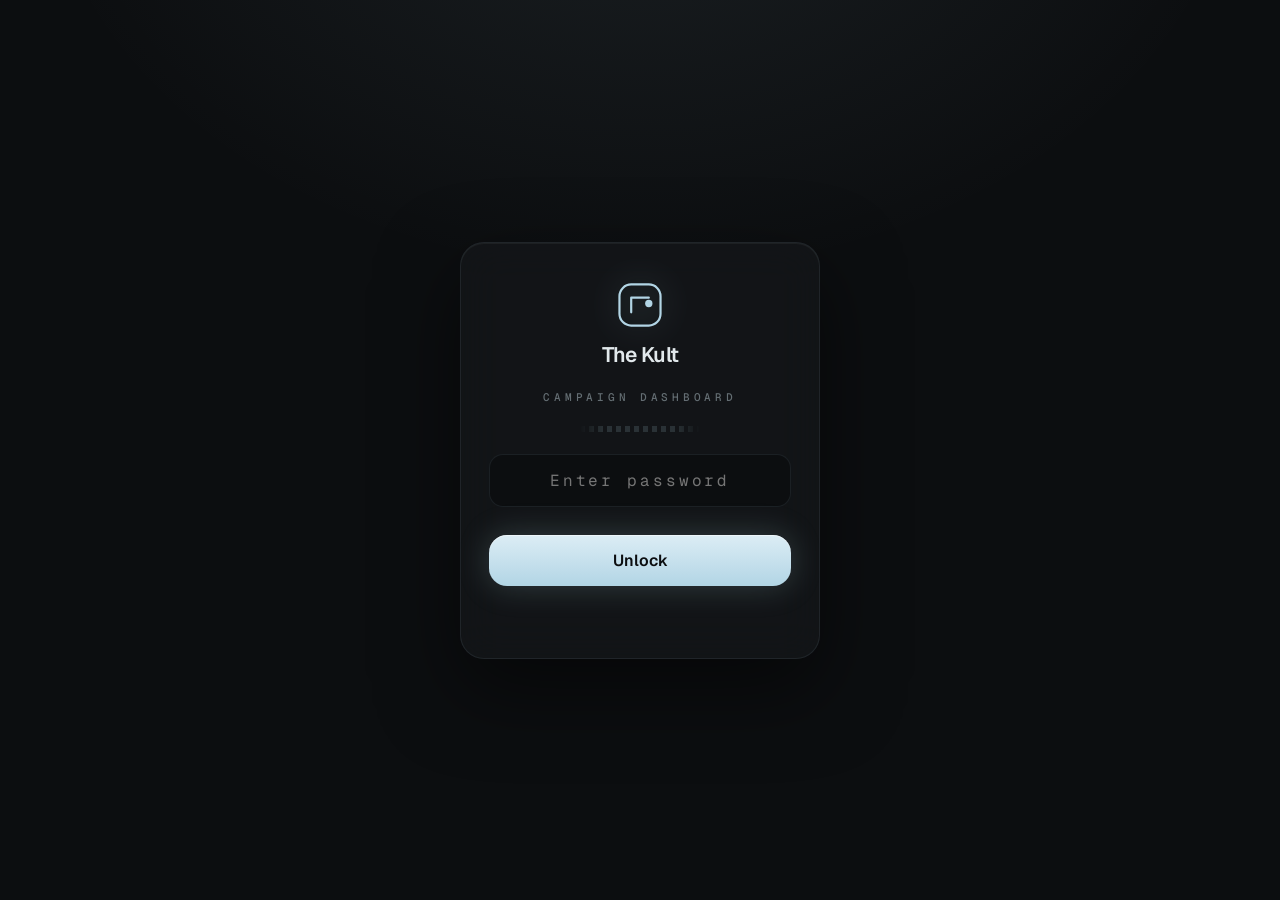
<file: The Kult website/admin.html>
<!doctype html>
<html lang="en">
  <head>
    <meta charset="UTF-8" />
    <meta
      name="viewport"
      content="width=device-width, initial-scale=1.0, viewport-fit=cover"
    />
    <meta name="robots" content="noindex, nofollow" />
    <meta name="referrer" content="no-referrer" />
    <title>Kult — Campaign Dashboard</title>
    <link rel="preconnect" href="https://fonts.googleapis.com" />
    <link rel="preconnect" href="https://fonts.gstatic.com" crossorigin />
    <link
      href="https://fonts.googleapis.com/css2?family=Geist:wght@400;500;600;700&family=Geist+Mono:wght@400;500;600&display=swap"
      rel="stylesheet"
    />
    <link rel="icon" type="image/svg+xml" href="favicon.svg" />
    <style>
      /* ─────────────────────────────────────────────────────────────
         THE KULT · OPS  — design system
         cool near-black · ice accent · mono numerals · level meters
      ───────────────────────────────────────────────────────────── */
      :root {
        --bg: #0c0e10;
        --surface: #14171a;
        --surface-2: #171b1e;
        --panel: #1c2125;
        --border: rgba(178, 213, 229, 0.09);
        --border-soft: rgba(255, 255, 255, 0.06);
        --ice: #b2d5e5;
        --ice-dim: rgba(178, 213, 229, 0.1);
        --ice-mid: rgba(178, 213, 229, 0.28);
        --frost: #dcedf5;
        --text: rgba(240, 247, 250, 0.94);
        --muted: rgba(198, 216, 224, 0.46);
        --faint: rgba(198, 216, 224, 0.28);
        --danger: #e57373;
        --green: #81c784;
        --amber: #ffb74d;
        --purple: #ce93d8;
        --r: 18px;
        --r-sm: 12px;
        --rail-w: 232px;
        --dock-h: 68px;
        --glow: 0 0 32px rgba(178, 213, 229, 0.22);
        --ease-spring: cubic-bezier(0.22, 1, 0.36, 1);
      }
      *,
      *::before,
      *::after {
        box-sizing: border-box;
        margin: 0;
        padding: 0;
      }
      html {
        color-scheme: dark;
      }
      html,
      body {
        background: var(--bg);
        color: var(--text);
        font-family: "Geist", sans-serif;
        min-height: 100vh;
        -webkit-font-smoothing: antialiased;
      }
      button {
        font-family: inherit;
        color: inherit;
      }
      ::selection {
        background: rgba(178, 213, 229, 0.25);
      }
      :focus-visible {
        outline: 2px solid var(--ice-mid);
        outline-offset: 2px;
        border-radius: 6px;
      }

      /* Ambient aurora — one fixed wash behind everything */
      .aurora {
        position: fixed;
        inset: 0;
        z-index: 0;
        pointer-events: none;
        overflow: hidden;
      }
      .aurora::before,
      .aurora::after {
        content: "";
        position: absolute;
        border-radius: 50%;
        filter: blur(90px);
        opacity: 0.5;
      }
      .aurora::before {
        width: 60vmax;
        height: 42vmax;
        top: -24vmax;
        left: -14vmax;
        background: radial-gradient(
          closest-side,
          rgba(178, 213, 229, 0.14),
          transparent 70%
        );
        animation: drift-a 26s ease-in-out infinite alternate;
      }
      .aurora::after {
        width: 48vmax;
        height: 40vmax;
        bottom: -26vmax;
        right: -16vmax;
        background: radial-gradient(
          closest-side,
          rgba(206, 147, 216, 0.07),
          transparent 70%
        );
        animation: drift-b 32s ease-in-out infinite alternate;
      }
      @keyframes drift-a {
        to {
          transform: translate(9vmax, 6vmax);
        }
      }
      @keyframes drift-b {
        to {
          transform: translate(-8vmax, -5vmax);
        }
      }

      /* ── Lock ─────────────────────────────────────────────────── */
      #lock {
        position: fixed;
        inset: 0;
        z-index: 100;
        display: flex;
        flex-direction: column;
        align-items: center;
        justify-content: center;
        padding: 32px;
        background:
          radial-gradient(
            80vmax 60vmax at 50% -20%,
            rgba(178, 213, 229, 0.09),
            transparent 60%
          ),
          var(--bg);
      }
      .lock-card {
        width: 100%;
        max-width: 360px;
        background: rgba(20, 23, 26, 0.75);
        border: 1px solid var(--border);
        border-radius: 24px;
        padding: 40px 28px 32px;
        backdrop-filter: blur(20px);
        display: flex;
        flex-direction: column;
        align-items: center;
        gap: 22px;
        box-shadow:
          0 30px 80px rgba(0, 0, 0, 0.5),
          inset 0 1px 0 rgba(255, 255, 255, 0.05);
        animation: lock-in 0.7s var(--ease-spring) both;
      }
      @keyframes lock-in {
        from {
          opacity: 0;
          transform: translateY(16px) scale(0.98);
        }
      }
      #lock .logo {
        display: flex;
        flex-direction: column;
        align-items: center;
        gap: 14px;
        font-size: 21px;
        font-weight: 600;
        letter-spacing: -0.03em;
      }
      #lock .logo svg {
        filter: drop-shadow(0 0 18px rgba(178, 213, 229, 0.4));
      }
      #lock h2 {
        font-size: 11px;
        color: var(--muted);
        font-weight: 500;
        letter-spacing: 0.34em;
        text-transform: uppercase;
        font-family: "Geist Mono", monospace;
      }
      #lock .lock-meter {
        width: 120px;
        height: 6px;
        border-radius: 2px;
        background: repeating-linear-gradient(
          90deg,
          var(--ice-mid) 0 5px,
          transparent 5px 9px
        );
        opacity: 0.55;
        mask-image: linear-gradient(
          90deg,
          transparent,
          #000 20% 80%,
          transparent
        );
        -webkit-mask-image: linear-gradient(
          90deg,
          transparent,
          #000 20% 80%,
          transparent
        );
      }
      #lock input {
        width: 100%;
        background: var(--bg);
        border: 1px solid var(--border);
        border-radius: 14px;
        padding: 15px 18px;
        color: var(--text);
        font-size: 16px;
        font-family: "Geist Mono", monospace;
        outline: none;
        text-align: center;
        letter-spacing: 0.18em;
        transition:
          border-color 0.2s,
          box-shadow 0.2s;
      }
      #lock input:focus {
        border-color: var(--ice-mid);
        box-shadow: 0 0 0 4px rgba(178, 213, 229, 0.08);
      }
      #lock .err {
        font-size: 12.5px;
        color: var(--danger);
        font-family: "Geist Mono", monospace;
        min-height: 18px;
        text-align: center;
      }
      .lock-btn {
        margin-top: 0;
      }

      /* ── App frame ────────────────────────────────────────────── */
      #app {
        display: none;
        min-height: 100vh;
        position: relative;
        z-index: 1;
      }
      #app.visible {
        display: block;
      }

      /* Topbar — mobile only */
      .topbar {
        position: sticky;
        top: 0;
        z-index: 50;
        background: rgba(12, 14, 16, 0.82);
        backdrop-filter: blur(18px);
        -webkit-backdrop-filter: blur(18px);
        border-bottom: 1px solid var(--border-soft);
        padding: 0 20px;
        padding-top: env(safe-area-inset-top);
        height: calc(56px + env(safe-area-inset-top));
        display: flex;
        align-items: center;
        justify-content: space-between;
      }
      .topbar-logo {
        display: flex;
        align-items: center;
        gap: 9px;
        font-size: 17px;
        font-weight: 600;
        letter-spacing: -0.03em;
      }
      .topbar-tag {
        font-family: "Geist Mono", monospace;
        font-size: 9.5px;
        letter-spacing: 0.26em;
        color: var(--ice);
        text-transform: uppercase;
        background: var(--ice-dim);
        border: 1px solid var(--ice-mid);
        padding: 4px 9px;
        border-radius: 20px;
      }

      /* ── Nav: bottom dock (mobile) / left rail (desktop) ──────── */
      .tabs {
        position: fixed;
        z-index: 60;
        left: 50%;
        transform: translateX(-50%);
        bottom: calc(12px + env(safe-area-inset-bottom));
        width: min(440px, calc(100% - 24px));
        height: var(--dock-h);
        display: flex;
        gap: 4px;
        padding: 6px;
        border-radius: 22px;
        background: rgba(20, 23, 26, 0.82);
        border: 1px solid var(--border);
        backdrop-filter: blur(20px);
        -webkit-backdrop-filter: blur(20px);
        box-shadow: 0 16px 48px rgba(0, 0, 0, 0.55);
      }
      .tab-btn {
        flex: 1;
        display: flex;
        flex-direction: column;
        align-items: center;
        justify-content: center;
        gap: 4px;
        border: none;
        background: transparent;
        border-radius: 16px;
        color: var(--muted);
        font-size: 10.5px;
        font-weight: 600;
        letter-spacing: 0.02em;
        cursor: pointer;
        transition:
          color 0.2s,
          background 0.2s;
        -webkit-tap-highlight-color: transparent;
      }
      .tab-btn svg {
        width: 19px;
        height: 19px;
        transition: transform 0.25s var(--ease-spring);
      }
      .tab-btn.active {
        background: var(--ice-dim);
        color: var(--frost);
        box-shadow: inset 0 0 0 1px var(--ice-mid);
      }
      .tab-btn.active svg {
        transform: translateY(-1px);
        filter: drop-shadow(0 0 8px rgba(178, 213, 229, 0.55));
      }
      .tab-btn:not(.active):hover {
        color: var(--text);
        background: rgba(255, 255, 255, 0.04);
      }

      /* Rail branding — hidden on mobile */
      .rail-head,
      .rail-foot {
        display: none;
      }

      /* ── Main column ──────────────────────────────────────────── */
      main {
        padding: 18px 16px
          calc(var(--dock-h) + 40px + env(safe-area-inset-bottom));
        max-width: 640px;
        margin: 0 auto;
        width: 100%;
      }
      .tab-panel {
        display: none;
      }
      .tab-panel.active {
        display: block;
        animation: panel-in 0.35s var(--ease-spring) both;
      }
      @keyframes panel-in {
        from {
          opacity: 0;
          transform: translateY(8px);
        }
      }

      /* Section label */
      .section-label {
        font-family: "Geist Mono", monospace;
        font-size: 10px;
        letter-spacing: 0.32em;
        color: var(--ice);
        text-transform: uppercase;
        margin: 26px 2px 12px;
        display: flex;
        align-items: center;
        gap: 12px;
        opacity: 0.9;
      }
      .section-label::after {
        content: "";
        flex: 1;
        height: 1px;
        background: linear-gradient(90deg, var(--border), transparent);
      }

      /* ── Summary strip ────────────────────────────────────────── */
      .topbar-right {
        display: flex;
        align-items: center;
        gap: 10px;
      }
      .logout-btn {
        display: inline-flex;
        align-items: center;
        justify-content: center;
        width: 30px;
        height: 30px;
        padding: 0;
        border-radius: 9px;
        background: transparent;
        border: 1px solid var(--border);
        color: var(--muted);
        cursor: pointer;
        flex-shrink: 0;
        transition:
          color 0.18s,
          border-color 0.18s;
      }
      .logout-btn:hover {
        color: var(--ice);
        border-color: var(--ice-mid);
      }
      #staleBanner {
        background: rgba(255, 183, 77, 0.1);
        border: 1px solid rgba(255, 183, 77, 0.3);
        color: var(--amber);
        border-radius: var(--r);
        padding: 9px 12px;
        margin-bottom: 12px;
        font-family: "Geist Mono", monospace;
        font-size: 10.5px;
        letter-spacing: 0.06em;
        text-align: center;
      }
      .summary {
        display: grid;
        grid-template-columns: repeat(3, 1fr);
        gap: 10px;
        margin-bottom: 6px;
      }
      .summary-card {
        position: relative;
        background: linear-gradient(160deg, var(--surface-2), var(--surface));
        border: 1px solid var(--border);
        border-radius: var(--r);
        padding: 16px 10px 14px;
        text-align: center;
        overflow: hidden;
      }
      .summary-card::before {
        content: "";
        position: absolute;
        inset: 0 0 auto 0;
        height: 1px;
        background: linear-gradient(
          90deg,
          transparent,
          rgba(178, 213, 229, 0.35),
          transparent
        );
      }
      .summary-card .val {
        font-size: 21px;
        font-weight: 600;
        letter-spacing: -0.02em;
        color: var(--frost);
        line-height: 1;
        font-family: "Geist Mono", monospace;
        font-variant-numeric: tabular-nums;
        text-shadow: 0 0 24px rgba(178, 213, 229, 0.35);
      }
      .summary-card .lbl {
        font-size: 9px;
        color: var(--muted);
        margin-top: 7px;
        font-family: "Geist Mono", monospace;
        letter-spacing: 0.14em;
        text-transform: uppercase;
      }
      .summary-card .sub {
        font-size: 9px;
        color: var(--amber);
        margin-top: 3px;
        font-family: "Geist Mono", monospace;
        letter-spacing: 0.08em;
      }

      /* ── Month selector ───────────────────────────────────────── */
      .month-selector {
        display: flex;
        align-items: center;
        gap: 10px;
        margin-bottom: 16px;
        position: relative;
      }
      .month-selector::after {
        content: "";
        position: absolute;
        right: 16px;
        width: 8px;
        height: 8px;
        border-right: 1.6px solid var(--muted);
        border-bottom: 1.6px solid var(--muted);
        transform: rotate(45deg) translateY(-2px);
        pointer-events: none;
      }
      .month-selector select {
        flex: 1;
        background: var(--surface);
        border: 1px solid var(--border);
        border-radius: var(--r-sm);
        padding: 13px 16px;
        color: var(--text);
        font-size: 15px;
        font-weight: 500;
        font-family: "Geist", sans-serif;
        outline: none;
        -webkit-appearance: none;
        appearance: none;
        cursor: pointer;
        transition: border-color 0.2s;
      }
      .month-selector select:focus {
        border-color: var(--ice-mid);
      }

      /* ── Monthly summary ledger ───────────────────────────────── */
      .monthly-summary {
        background: linear-gradient(170deg, var(--surface-2), var(--surface));
        border: 1px solid var(--border);
        border-radius: var(--r);
        padding: 8px 18px;
        margin-bottom: 16px;
      }
      .monthly-row {
        display: flex;
        justify-content: space-between;
        align-items: center;
        padding: 11px 0;
        border-bottom: 1px dashed var(--border-soft);
        font-size: 14px;
      }
      .monthly-row:last-child {
        border-bottom: none;
      }
      .monthly-row.total {
        font-weight: 700;
        font-size: 15px;
        border-top: 1px solid var(--border);
        margin-top: 2px;
      }
      .monthly-row .label {
        color: var(--muted);
      }
      .monthly-row.total .label {
        color: var(--text);
      }
      .monthly-row .amount {
        font-family: "Geist Mono", monospace;
        font-weight: 600;
        font-variant-numeric: tabular-nums;
      }
      .monthly-row .amount.green {
        color: var(--green);
      }
      .monthly-row .amount.red {
        color: var(--danger);
      }
      .monthly-row .amount.amber {
        color: var(--amber);
      }
      .monthly-row .amount.purple {
        color: var(--purple);
      }
      .monthly-row.total .amount.green {
        text-shadow: 0 0 18px rgba(129, 199, 132, 0.45);
      }

      /* Partner split */
      .partner-split {
        background: var(--surface);
        border: 1px solid var(--border-soft);
        border-radius: var(--r-sm);
        padding: 12px 16px;
        margin-top: 10px;
      }
      .partner-row {
        display: flex;
        justify-content: space-between;
        align-items: center;
        padding: 7px 0;
        font-size: 13.5px;
      }
      .partner-row + .partner-row {
        border-top: 1px dashed var(--border-soft);
      }
      .partner-row .name {
        font-weight: 500;
      }
      .partner-row .cut {
        font-family: "Geist Mono", monospace;
        color: var(--purple);
        font-variant-numeric: tabular-nums;
      }

      /* Mini cards (monthly lists) */
      .mini-card {
        background: var(--surface);
        border: 1px solid var(--border-soft);
        border-radius: var(--r-sm);
        padding: 13px 15px;
        margin-bottom: 8px;
        display: flex;
        justify-content: space-between;
        align-items: center;
        gap: 12px;
      }
      .mini-body {
        min-width: 0;
      }
      .mini-title {
        font-size: 14px;
        font-weight: 600;
        letter-spacing: -0.01em;
      }
      .mini-sub {
        font-size: 11px;
        color: var(--muted);
        font-family: "Geist Mono", monospace;
        margin-top: 3px;
      }
      .mini-right {
        text-align: right;
        flex-shrink: 0;
      }
      .mini-strong {
        font-size: 13.5px;
        font-weight: 600;
        font-family: "Geist Mono", monospace;
        font-variant-numeric: tabular-nums;
      }
      .mini-strong.purple {
        color: var(--purple);
      }
      .mini-strong.amber {
        color: var(--amber);
      }
      .mini-dim {
        font-size: 11px;
        color: var(--muted);
        margin-top: 3px;
        font-family: "Geist Mono", monospace;
      }

      /* ── Primary / secondary add buttons ──────────────────────── */
      .add-btn {
        width: 100%;
        padding: 15px;
        background: linear-gradient(180deg, var(--frost), var(--ice));
        color: #0c0e10;
        border: none;
        border-radius: var(--r);
        font-size: 15px;
        font-weight: 600;
        cursor: pointer;
        display: flex;
        align-items: center;
        justify-content: center;
        gap: 8px;
        box-shadow:
          var(--glow),
          inset 0 1px 0 rgba(255, 255, 255, 0.5);
        transition:
          box-shadow 0.25s,
          transform 0.15s;
        margin-bottom: 8px;
        -webkit-tap-highlight-color: transparent;
      }
      .add-btn:hover {
        box-shadow:
          0 0 44px rgba(178, 213, 229, 0.32),
          inset 0 1px 0 rgba(255, 255, 255, 0.5);
      }
      .add-btn:active {
        transform: scale(0.98);
      }
      .ghost-add-btn {
        width: 100%;
        padding: 13px;
        background: transparent;
        color: var(--ice);
        border: 1px dashed var(--ice-mid);
        border-radius: var(--r);
        font-size: 14px;
        font-weight: 600;
        cursor: pointer;
        display: flex;
        align-items: center;
        justify-content: center;
        gap: 8px;
        margin-bottom: 8px;
        transition:
          background 0.2s,
          border-color 0.2s;
        -webkit-tap-highlight-color: transparent;
      }
      .ghost-add-btn:hover {
        background: var(--ice-dim);
        border-style: solid;
      }

      /* ── Status badges ────────────────────────────────────────── */
      .status-badge {
        display: inline-flex;
        align-items: center;
        gap: 5px;
        padding: 3px 9px;
        border-radius: 20px;
        font-size: 9.5px;
        font-weight: 600;
        font-family: "Geist Mono", monospace;
        letter-spacing: 0.08em;
        text-transform: uppercase;
      }
      .status-badge::before {
        content: "";
        width: 5px;
        height: 5px;
        border-radius: 50%;
        background: currentColor;
      }
      .status-badge.active {
        background: rgba(129, 199, 132, 0.12);
        color: var(--green);
        border: 1px solid rgba(129, 199, 132, 0.3);
      }
      .status-badge.active::before {
        box-shadow: 0 0 8px var(--green);
        animation: pulse 2.4s ease-in-out infinite;
      }
      @keyframes pulse {
        50% {
          opacity: 0.4;
        }
      }
      .status-badge.completed {
        background: rgba(178, 213, 229, 0.1);
        color: var(--ice);
        border: 1px solid rgba(178, 213, 229, 0.25);
      }
      .status-badge.on-hold {
        background: rgba(255, 183, 77, 0.1);
        color: var(--amber);
        border: 1px solid rgba(255, 183, 77, 0.25);
      }

      /* ── Song cards ───────────────────────────────────────────── */
      .song-card {
        background: linear-gradient(165deg, var(--surface-2), var(--surface));
        border: 1px solid var(--border-soft);
        border-radius: var(--r);
        margin-bottom: 12px;
        overflow: hidden;
        transition:
          border-color 0.25s,
          box-shadow 0.25s,
          transform 0.2s;
      }
      .song-card:hover {
        border-color: var(--border);
        transform: translateY(-1px);
      }
      .song-card.expanded {
        border-color: var(--ice-mid);
        box-shadow:
          0 12px 44px rgba(0, 0, 0, 0.4),
          0 0 0 1px rgba(178, 213, 229, 0.06);
      }
      .song-header {
        padding: 15px 16px 12px;
        display: flex;
        align-items: center;
        gap: 13px;
        cursor: pointer;
        user-select: none;
        -webkit-tap-highlight-color: transparent;
      }
      .song-icon {
        width: 42px;
        height: 42px;
        border-radius: 12px;
        background: radial-gradient(
          circle at 30% 30%,
          rgba(178, 213, 229, 0.2),
          var(--ice-dim)
        );
        border: 1px solid var(--ice-mid);
        display: flex;
        align-items: center;
        justify-content: center;
        flex-shrink: 0;
      }
      .song-card.expanded .song-icon svg {
        animation: spin-slow 5s linear infinite;
      }
      @keyframes spin-slow {
        to {
          transform: rotate(360deg);
        }
      }
      .song-info {
        flex: 1;
        min-width: 0;
      }
      .song-name {
        font-size: 15.5px;
        font-weight: 600;
        letter-spacing: -0.02em;
        white-space: nowrap;
        overflow: hidden;
        text-overflow: ellipsis;
      }
      .song-meta {
        font-size: 11px;
        color: var(--muted);
        margin-top: 4px;
        display: flex;
        align-items: center;
        gap: 7px;
        flex-wrap: wrap;
      }
      .meta-dim {
        color: var(--muted);
        font-size: 11px;
      }
      .meta-vids {
        color: var(--ice);
        font-size: 11px;
        font-family: "Geist Mono", monospace;
      }
      .song-budget-pill {
        flex-shrink: 0;
        text-align: right;
      }
      .pill-remaining {
        font-size: 14px;
        font-weight: 600;
        font-family: "Geist Mono", monospace;
        font-variant-numeric: tabular-nums;
      }
      .pill-remaining.green {
        color: var(--green);
      }
      .pill-remaining.amber {
        color: var(--amber);
      }
      .pill-remaining.red {
        color: var(--danger);
      }
      .pill-label {
        font-size: 9px;
        color: var(--faint);
        margin-top: 2px;
        font-family: "Geist Mono", monospace;
        letter-spacing: 0.08em;
        text-transform: uppercase;
      }
      .song-chevron {
        color: var(--faint);
        transition: transform 0.3s var(--ease-spring);
        flex-shrink: 0;
      }
      .song-card.expanded .song-chevron {
        transform: rotate(180deg);
        color: var(--ice);
      }

      /* ── Signature: segmented level-meter budget bars ─────────── */
      .budget-bar-wrap {
        padding: 0 16px 14px;
      }
      .budget-bar-track {
        position: relative;
        height: 8px;
        background: rgba(255, 255, 255, 0.045);
        border-radius: 3px;
        overflow: hidden;
      }
      .budget-bar-track::after {
        /* segment gaps over track + fill — audio meter */
        content: "";
        position: absolute;
        inset: 0;
        background: repeating-linear-gradient(
          90deg,
          transparent 0 6px,
          var(--surface) 6px 9px
        );
        pointer-events: none;
      }
      .budget-bar-fill {
        height: 100%;
        border-radius: 3px;
        background: linear-gradient(
          90deg,
          #7fb3c9,
          var(--ice) 55%,
          var(--frost)
        );
        box-shadow: 0 0 14px rgba(178, 213, 229, 0.5);
        transition: width 0.6s var(--ease-spring);
      }
      .budget-bar-fill.amber {
        background: linear-gradient(90deg, #e6a23c, var(--amber), #ffd54f);
        box-shadow: 0 0 14px rgba(255, 183, 77, 0.45);
      }
      .budget-bar-fill.red {
        background: linear-gradient(90deg, #c94f4f, var(--danger), #ef9a9a);
        box-shadow: 0 0 14px rgba(229, 115, 115, 0.45);
      }
      .budget-nums {
        display: flex;
        justify-content: space-between;
        font-family: "Geist Mono", monospace;
        font-size: 10.5px;
        color: var(--muted);
        margin-top: 8px;
        font-variant-numeric: tabular-nums;
      }

      /* ── Song body ────────────────────────────────────────────── */
      .song-body {
        border-top: 1px solid var(--border-soft);
        background: rgba(0, 0, 0, 0.14);
      }
      .song-body-inner {
        padding: 14px;
      }
      .song-profit-box {
        background: var(--panel);
        border: 1px solid var(--border-soft);
        border-radius: var(--r-sm);
        padding: 12px 14px;
        margin-bottom: 12px;
      }
      .song-profit-title {
        font-size: 10px;
        font-family: "Geist Mono", monospace;
        color: var(--muted);
        letter-spacing: 0.18em;
        text-transform: uppercase;
        margin-bottom: 8px;
        line-height: 1.5;
      }
      .song-profit-row {
        display: flex;
        justify-content: space-between;
        align-items: center;
        padding: 5px 0;
        font-size: 13px;
      }
      .song-profit-row .pname {
        font-weight: 500;
      }
      .song-profit-row .pamount {
        font-family: "Geist Mono", monospace;
        color: var(--purple);
        font-variant-numeric: tabular-nums;
      }

      /* Payout items */
      .payout-item {
        background: var(--panel);
        border: 1px solid var(--border-soft);
        border-radius: var(--r-sm);
        padding: 12px 14px;
        margin-bottom: 8px;
        transition: border-color 0.2s;
      }
      .payout-item:hover {
        border-color: var(--border);
      }
      .payout-top {
        display: flex;
        align-items: center;
        gap: 10px;
      }
      .payout-info {
        flex: 1;
        min-width: 0;
      }
      .payout-creator {
        font-size: 14px;
        font-weight: 500;
        white-space: nowrap;
        overflow: hidden;
        text-overflow: ellipsis;
      }
      .payout-meta {
        font-size: 11px;
        color: var(--muted);
        margin-top: 2px;
        font-family: "Geist Mono", monospace;
      }
      .payout-amount {
        font-size: 15px;
        font-weight: 600;
        font-family: "Geist Mono", monospace;
        color: var(--frost);
        flex-shrink: 0;
        font-variant-numeric: tabular-nums;
      }
      .paid-chip {
        padding: 4px 11px;
        border-radius: 20px;
        font-size: 10.5px;
        font-weight: 600;
        font-family: "Geist Mono", monospace;
        cursor: pointer;
        -webkit-tap-highlight-color: transparent;
        transition:
          transform 0.15s,
          opacity 0.2s;
      }
      .paid-chip:active {
        transform: scale(0.94);
      }
      .paid-chip.paid {
        background: rgba(129, 199, 132, 0.13);
        color: var(--green);
        border: 1px solid rgba(129, 199, 132, 0.32);
      }
      .paid-chip.pending {
        background: rgba(255, 183, 77, 0.13);
        color: var(--amber);
        border: 1px solid rgba(255, 183, 77, 0.32);
      }
      .payout-videos {
        margin-top: 9px;
        display: flex;
        gap: 8px;
        align-items: center;
      }
      .video-track {
        flex: 1;
        height: 4px;
        background: rgba(255, 255, 255, 0.05);
        border-radius: 3px;
        overflow: hidden;
        position: relative;
      }
      .video-track::after {
        content: "";
        position: absolute;
        inset: 0;
        background: repeating-linear-gradient(
          90deg,
          transparent 0 4px,
          var(--panel) 4px 6px
        );
        pointer-events: none;
      }
      .video-fill {
        height: 100%;
        background: var(--ice);
        border-radius: 3px;
        transition: width 0.4s;
        box-shadow: 0 0 8px rgba(178, 213, 229, 0.4);
      }
      .video-label {
        font-size: 11px;
        font-family: "Geist Mono", monospace;
        color: var(--muted);
        flex-shrink: 0;
        font-variant-numeric: tabular-nums;
      }
      .link-btn {
        background: none;
        border: none;
        cursor: pointer;
        color: var(--muted);
        padding: 2px 4px;
        font-size: 11px;
        font-family: "Geist Mono", monospace;
        -webkit-tap-highlight-color: transparent;
        transition: color 0.2s;
      }
      .link-btn:hover {
        color: var(--ice);
      }
      .del-btn {
        background: none;
        border: none;
        cursor: pointer;
        color: var(--faint);
        padding: 4px;
        flex-shrink: 0;
        transition: color 0.2s;
        -webkit-tap-highlight-color: transparent;
      }
      .del-btn:hover,
      .del-btn:active {
        color: var(--danger);
      }
      .empty-payouts {
        text-align: center;
        color: var(--faint);
        font-size: 12.5px;
        padding: 22px 0;
        font-family: "Geist Mono", monospace;
      }

      /* Completed section toggle */
      .completed-toggle {
        display: flex;
        align-items: center;
        justify-content: space-between;
        cursor: pointer;
        padding: 8px 2px;
        margin-top: 16px;
        -webkit-tap-highlight-color: transparent;
      }

      /* Song actions */
      .song-actions {
        display: flex;
        gap: 8px;
        margin-top: 12px;
      }
      .action-btn {
        flex: 1;
        padding: 12px 8px;
        border-radius: var(--r-sm);
        font-size: 13px;
        font-weight: 600;
        cursor: pointer;
        border: none;
        display: flex;
        align-items: center;
        justify-content: center;
        gap: 6px;
        transition:
          opacity 0.2s,
          transform 0.15s,
          box-shadow 0.2s;
        -webkit-tap-highlight-color: transparent;
      }
      .action-btn:active {
        transform: scale(0.97);
      }
      .action-btn.primary {
        background: linear-gradient(180deg, var(--frost), var(--ice));
        color: #0c0e10;
        box-shadow: 0 0 20px rgba(178, 213, 229, 0.18);
      }
      .action-btn.secondary {
        background: var(--panel);
        color: var(--ice);
        border: 1px solid var(--ice-mid);
      }
      .action-btn.secondary:hover {
        background: var(--ice-dim);
      }
      .action-btn.ghost {
        background: var(--panel);
        color: var(--danger);
        border: 1px solid rgba(229, 115, 115, 0.2);
      }
      .action-btn.ghost:hover {
        background: rgba(229, 115, 115, 0.08);
      }

      /* ── Expense items ────────────────────────────────────────── */
      .expense-item {
        background: var(--surface);
        border: 1px solid var(--border-soft);
        border-radius: var(--r-sm);
        padding: 13px 15px;
        margin-bottom: 8px;
        display: flex;
        align-items: center;
        gap: 12px;
        transition: border-color 0.2s;
      }
      .expense-item:hover {
        border-color: var(--border);
      }
      .expense-info {
        flex: 1;
        min-width: 0;
      }
      .expense-name {
        font-size: 14px;
        font-weight: 500;
      }
      .expense-meta {
        font-size: 11px;
        color: var(--muted);
        margin-top: 3px;
        font-family: "Geist Mono", monospace;
      }
      .expense-amount {
        font-size: 15px;
        font-weight: 600;
        font-family: "Geist Mono", monospace;
        color: var(--amber);
        flex-shrink: 0;
        font-variant-numeric: tabular-nums;
      }

      /* ── Creator cards ────────────────────────────────────────── */
      .creator-card {
        background: var(--surface);
        border: 1px solid var(--border-soft);
        border-radius: var(--r);
        padding: 14px 16px;
        margin-bottom: 10px;
        display: flex;
        align-items: center;
        gap: 13px;
        transition:
          border-color 0.2s,
          transform 0.2s;
      }
      .creator-card:hover {
        border-color: var(--border);
        transform: translateY(-1px);
      }
      .creator-avatar {
        width: 42px;
        height: 42px;
        border-radius: 12px;
        background: radial-gradient(
          circle at 30% 30%,
          rgba(178, 213, 229, 0.18),
          var(--ice-dim)
        );
        border: 1px solid var(--ice-mid);
        display: flex;
        align-items: center;
        justify-content: center;
        flex-shrink: 0;
      }
      .creator-body {
        flex: 1;
        min-width: 0;
      }
      .creator-handle {
        font-size: 15px;
        font-weight: 600;
        white-space: nowrap;
        overflow: hidden;
        text-overflow: ellipsis;
        letter-spacing: -0.01em;
      }
      .creator-meta {
        font-size: 11px;
        color: var(--muted);
        font-family: "Geist Mono", monospace;
        margin-top: 3px;
      }
      .creator-notes {
        font-size: 12px;
        color: var(--muted);
        margin-top: 5px;
        line-height: 1.45;
      }
      .creator-actions {
        display: flex;
        gap: 8px;
        flex-shrink: 0;
        align-items: center;
      }
      .chip-btn {
        background: none;
        border: 1px solid var(--border);
        border-radius: 8px;
        padding: 6px 11px;
        color: var(--ice);
        font-size: 12px;
        cursor: pointer;
        font-family: "Geist Mono", monospace;
        transition:
          background 0.2s,
          border-color 0.2s;
        -webkit-tap-highlight-color: transparent;
      }
      .chip-btn:hover {
        background: var(--ice-dim);
        border-color: var(--ice-mid);
      }

      /* Creator picker rows (payout sheet) */
      .picker-row {
        padding: 11px 14px;
        cursor: pointer;
        border-bottom: 1px solid var(--border-soft);
        display: flex;
        justify-content: space-between;
        align-items: center;
        -webkit-tap-highlight-color: transparent;
        transition: background 0.15s;
      }
      .picker-row:hover {
        background: var(--ice-dim);
      }
      .picker-row:last-child {
        border-bottom: none;
      }
      .picker-name {
        font-size: 14px;
        font-weight: 500;
      }
      .picker-meta {
        font-size: 11px;
        color: var(--muted);
        font-family: "Geist Mono", monospace;
        margin-top: 2px;
      }
      .picker-toggle {
        margin-top: 6px;
        background: none;
        border: 1px solid var(--border);
        border-radius: var(--r-sm);
        padding: 9px 12px;
        color: var(--muted);
        font-size: 12px;
        font-family: "Geist Mono", monospace;
        cursor: pointer;
        width: 100%;
        text-align: left;
        transition:
          color 0.2s,
          border-color 0.2s;
        -webkit-tap-highlight-color: transparent;
      }
      .picker-toggle:hover {
        color: var(--ice);
        border-color: var(--ice-mid);
      }
      .picker-list {
        margin-top: 6px;
        display: none;
        max-height: 180px;
        overflow-y: auto;
        background: var(--panel);
        border: 1px solid var(--border);
        border-radius: var(--r-sm);
      }

      /* ── Overlay / sheet ──────────────────────────────────────── */
      .overlay {
        position: fixed;
        inset: 0;
        z-index: 200;
        background: rgba(5, 6, 8, 0.72);
        backdrop-filter: blur(6px);
        -webkit-backdrop-filter: blur(6px);
        display: flex;
        align-items: flex-end;
        justify-content: center;
        opacity: 0;
        pointer-events: none;
        transition: opacity 0.25s;
      }
      .overlay.open {
        opacity: 1;
        pointer-events: all;
      }
      .sheet {
        width: 100%;
        background: linear-gradient(180deg, var(--surface-2), var(--surface));
        border: 1px solid var(--border);
        border-bottom: none;
        border-radius: 26px 26px 0 0;
        padding: 12px 20px calc(36px + env(safe-area-inset-bottom));
        transform: translateY(100%);
        transition: transform 0.35s var(--ease-spring);
        max-height: 92vh;
        overflow-y: auto;
        box-shadow: 0 -20px 60px rgba(0, 0, 0, 0.5);
      }
      .overlay.open .sheet {
        transform: translateY(0);
      }
      .sheet-handle {
        width: 38px;
        height: 4px;
        border-radius: 4px;
        background: var(--border);
        margin: 0 auto 20px;
      }
      .sheet-title {
        font-size: 19px;
        font-weight: 600;
        letter-spacing: -0.03em;
        margin-bottom: 20px;
      }

      /* ── Fields ───────────────────────────────────────────────── */
      .field {
        margin-bottom: 14px;
      }
      .field label {
        display: block;
        font-size: 10.5px;
        color: var(--muted);
        margin-bottom: 7px;
        font-family: "Geist Mono", monospace;
        letter-spacing: 0.1em;
        text-transform: uppercase;
      }
      .field input,
      .field textarea,
      .field select {
        width: 100%;
        background: var(--bg);
        border: 1px solid var(--border);
        border-radius: var(--r-sm);
        padding: 13px 14px;
        color: var(--text);
        font-size: 16px;
        font-family: "Geist", sans-serif;
        outline: none;
        transition:
          border-color 0.2s,
          box-shadow 0.2s;
        -webkit-appearance: none;
        appearance: none;
      }
      .field input:focus,
      .field textarea:focus,
      .field select:focus {
        border-color: var(--ice-mid);
        box-shadow: 0 0 0 4px rgba(178, 213, 229, 0.07);
      }
      .field textarea {
        resize: none;
        height: 80px;
      }
      .field input[type="number"] {
        -moz-appearance: textfield;
        font-family: "Geist Mono", monospace;
      }
      .field input[type="number"]::-webkit-inner-spin-button {
        display: none;
      }
      .field input[type="date"] {
        font-family: "Geist Mono", monospace;
      }
      .field-row {
        display: grid;
        grid-template-columns: 1fr 1fr;
        gap: 10px;
      }
      .field-hint {
        font-size: 11px;
        color: var(--faint);
        margin-top: 5px;
        font-family: "Geist Mono", monospace;
      }

      .submit-btn {
        width: 100%;
        padding: 15px;
        background: linear-gradient(180deg, var(--frost), var(--ice));
        color: #0c0e10;
        border: none;
        border-radius: var(--r);
        font-size: 16px;
        font-weight: 600;
        cursor: pointer;
        margin-top: 6px;
        display: flex;
        align-items: center;
        justify-content: center;
        gap: 8px;
        box-shadow:
          var(--glow),
          inset 0 1px 0 rgba(255, 255, 255, 0.5);
        transition:
          box-shadow 0.25s,
          transform 0.15s,
          opacity 0.2s;
        -webkit-tap-highlight-color: transparent;
      }
      .submit-btn:hover {
        box-shadow:
          0 0 44px rgba(178, 213, 229, 0.32),
          inset 0 1px 0 rgba(255, 255, 255, 0.5);
      }
      .submit-btn:active {
        transform: scale(0.98);
      }
      .submit-btn:disabled {
        opacity: 0.5;
        pointer-events: none;
      }

      /* ── Toast ────────────────────────────────────────────────── */
      .toast {
        position: fixed;
        bottom: calc(var(--dock-h) + 28px + env(safe-area-inset-bottom));
        left: 50%;
        transform: translateX(-50%) translateY(80px);
        background: rgba(28, 33, 37, 0.92);
        backdrop-filter: blur(12px);
        border: 1px solid var(--border);
        border-radius: 40px;
        padding: 11px 22px;
        font-size: 13px;
        font-weight: 500;
        white-space: nowrap;
        z-index: 300;
        transition:
          transform 0.35s var(--ease-spring),
          opacity 0.3s;
        opacity: 0;
        box-shadow: 0 12px 36px rgba(0, 0, 0, 0.45);
      }
      .toast.show {
        transform: translateX(-50%) translateY(0);
        opacity: 1;
      }
      .toast.success {
        border-color: rgba(129, 199, 132, 0.4);
        color: var(--green);
      }
      .toast.error {
        border-color: rgba(229, 115, 115, 0.4);
        color: var(--danger);
      }

      /* ── Spinner / loading ────────────────────────────────────── */
      .spinner {
        width: 18px;
        height: 18px;
        border: 2px solid rgba(0, 0, 0, 0.2);
        border-top-color: #111;
        border-radius: 50%;
        animation: spin 0.7s linear infinite;
        display: inline-block;
      }
      @keyframes spin {
        to {
          transform: rotate(360deg);
        }
      }
      .loading-state {
        text-align: center;
        color: var(--muted);
        font-family: "Geist Mono", monospace;
        font-size: 13px;
        padding: 40px 20px;
      }

      /* ── Confirm dialog ───────────────────────────────────────── */
      .confirm-overlay {
        position: fixed;
        inset: 0;
        z-index: 300;
        background: rgba(5, 6, 8, 0.8);
        backdrop-filter: blur(6px);
        display: flex;
        align-items: center;
        justify-content: center;
        padding: 24px;
        opacity: 0;
        pointer-events: none;
        transition: opacity 0.2s;
      }
      .confirm-overlay.open {
        opacity: 1;
        pointer-events: all;
      }
      .confirm-box {
        background: var(--surface-2);
        border: 1px solid var(--border);
        border-radius: 20px;
        padding: 26px 24px;
        width: 100%;
        max-width: 330px;
        transform: scale(0.92);
        transition: transform 0.25s var(--ease-spring);
        box-shadow: 0 24px 70px rgba(0, 0, 0, 0.55);
      }
      .confirm-overlay.open .confirm-box {
        transform: scale(1);
      }
      .confirm-box h3 {
        font-size: 17px;
        font-weight: 600;
        margin-bottom: 8px;
        letter-spacing: -0.02em;
      }
      .confirm-box p {
        font-size: 14px;
        color: var(--muted);
        margin-bottom: 20px;
        line-height: 1.55;
      }
      .confirm-btns {
        display: flex;
        gap: 10px;
      }
      .confirm-btns button {
        flex: 1;
        padding: 12px;
        border-radius: var(--r-sm);
        font-size: 14px;
        font-weight: 600;
        cursor: pointer;
        border: none;
        transition:
          opacity 0.2s,
          transform 0.15s;
      }
      .confirm-btns button:active {
        transform: scale(0.97);
      }
      .confirm-btns .cancel-btn {
        background: var(--panel);
        color: var(--text);
        border: 1px solid var(--border-soft);
      }
      .confirm-btns .danger-btn {
        background: var(--danger);
        color: #16090a;
        box-shadow: 0 0 24px rgba(229, 115, 115, 0.25);
      }

      /* ── Empty state ──────────────────────────────────────────── */
      .empty-state {
        text-align: center;
        padding: 52px 20px;
        color: var(--muted);
      }
      .empty-state svg {
        opacity: 0.35;
        margin-bottom: 16px;
      }
      .empty-state p {
        font-size: 14px;
        line-height: 1.6;
      }

      /* ── Desktop: left rail layout ────────────────────────────── */
      @media (min-width: 900px) {
        .topbar {
          display: none;
        }
        .tabs {
          left: 0;
          top: 0;
          bottom: 0;
          transform: none;
          width: var(--rail-w);
          height: auto;
          flex-direction: column;
          justify-content: flex-start;
          gap: 4px;
          padding: 24px 16px;
          border-radius: 0;
          border: none;
          border-right: 1px solid var(--border-soft);
          background: rgba(15, 17, 19, 0.75);
          box-shadow: none;
        }
        .rail-head {
          display: flex;
          align-items: center;
          gap: 10px;
          font-size: 18px;
          font-weight: 600;
          letter-spacing: -0.03em;
          padding: 6px 10px 26px;
        }
        .rail-head svg {
          filter: drop-shadow(0 0 14px rgba(178, 213, 229, 0.35));
        }
        .rail-foot {
          display: flex;
          align-items: center;
          justify-content: space-between;
          gap: 10px;
          margin-top: auto;
          padding: 12px 10px 4px;
        }
        .tab-btn {
          flex: 0 0 auto;
          flex-direction: row;
          justify-content: flex-start;
          gap: 11px;
          padding: 12px 14px;
          font-size: 13.5px;
          border-radius: 12px;
          width: 100%;
        }
        main {
          margin-left: var(--rail-w);
          max-width: none;
          /* The mobile rule sets width:100%. Left in place it would stack with
             margin-left and push main a full rail-width past the viewport,
             causing horizontal overflow and centring the content column off to
             the right. auto lets the margin come out of the width instead. */
          width: auto;
          padding: 40px 48px 80px;
        }
        main > .tab-panel {
          max-width: 680px;
          margin: 0 auto;
        }
        .summary-card .val {
          font-size: 26px;
        }
        /* sheets become centered modals */
        .overlay {
          align-items: center;
          padding: 32px;
        }
        .sheet {
          max-width: 480px;
          border-radius: 24px;
          border-bottom: 1px solid var(--border);
          padding: 16px 26px 30px;
          transform: translateY(24px) scale(0.97);
          opacity: 0;
          transition:
            transform 0.3s var(--ease-spring),
            opacity 0.25s;
        }
        .overlay.open .sheet {
          transform: translateY(0) scale(1);
          opacity: 1;
        }
        .sheet-handle {
          display: none;
        }
        .toast {
          bottom: 36px;
          left: calc(50% + var(--rail-w) / 2);
        }
      }

      @media (prefers-reduced-motion: reduce) {
        *,
        *::before,
        *::after {
          animation-duration: 0.01ms !important;
          animation-iteration-count: 1 !important;
          transition-duration: 0.01ms !important;
        }
      }
    </style>
  </head>
  <body>
    <div class="aurora" aria-hidden="true"></div>

    <!-- Lock -->
    <div id="lock">
      <div class="lock-card">
        <div class="logo">
          <svg width="44" height="44" viewBox="0 0 30 30" fill="none">
            <rect
              x="1"
              y="1"
              width="28"
              height="28"
              rx="8"
              stroke="#B2D5E5"
              stroke-width="1.5"
            />
            <path
              d="M9 20V10L21 10"
              stroke="#B2D5E5"
              stroke-width="1.5"
              stroke-linecap="round"
              stroke-linejoin="round"
            />
            <circle cx="21" cy="14" r="2.5" fill="#B2D5E5" />
          </svg>
          The Kult
        </div>
        <h2>Campaign Dashboard</h2>
        <div class="lock-meter" aria-hidden="true"></div>
        <input
          type="password"
          id="passwordInput"
          placeholder="Enter password"
          autocomplete="current-password"
        />
        <button onclick="checkPassword()" class="submit-btn lock-btn">
          Unlock
        </button>
        <p class="err" id="lockErr"></p>
      </div>
    </div>

    <!-- App -->
    <div id="app">
      <!-- Topbar (mobile) -->
      <div class="topbar">
        <div class="topbar-logo">
          <svg width="24" height="24" viewBox="0 0 30 30" fill="none">
            <rect
              x="1"
              y="1"
              width="28"
              height="28"
              rx="8"
              stroke="#B2D5E5"
              stroke-width="1.5"
            />
            <path
              d="M9 20V10L21 10"
              stroke="#B2D5E5"
              stroke-width="1.5"
              stroke-linecap="round"
              stroke-linejoin="round"
            />
            <circle cx="21" cy="14" r="2.5" fill="#B2D5E5" />
          </svg>
          Campaigns
        </div>
        <div class="topbar-right">
          <span class="topbar-tag">Admin</span>
          <button class="logout-btn" id="logoutBtn" title="Lock dashboard">
            <svg width="15" height="15" viewBox="0 0 16 16" fill="none">
              <path
                d="M6 14H3.5A1.5 1.5 0 0 1 2 12.5v-9A1.5 1.5 0 0 1 3.5 2H6M10.5 11 14 8l-3.5-3M14 8H6"
                stroke="currentColor"
                stroke-width="1.4"
                stroke-linecap="round"
                stroke-linejoin="round"
              />
            </svg>
          </button>
        </div>
      </div>

      <!-- Nav: dock on mobile, rail on desktop -->
      <nav class="tabs">
        <div class="rail-head" aria-hidden="true">
          <svg width="28" height="28" viewBox="0 0 30 30" fill="none">
            <rect
              x="1"
              y="1"
              width="28"
              height="28"
              rx="8"
              stroke="#B2D5E5"
              stroke-width="1.5"
            />
            <path
              d="M9 20V10L21 10"
              stroke="#B2D5E5"
              stroke-width="1.5"
              stroke-linecap="round"
              stroke-linejoin="round"
            />
            <circle cx="21" cy="14" r="2.5" fill="#B2D5E5" />
          </svg>
          The Kult
        </div>
        <button class="tab-btn active" onclick="switchTab('songs')">
          <svg viewBox="0 0 20 20" fill="none">
            <circle
              cx="10"
              cy="10"
              r="7.2"
              stroke="currentColor"
              stroke-width="1.5"
            />
            <circle cx="10" cy="10" r="2.4" fill="currentColor" />
          </svg>
          Songs
        </button>
        <button class="tab-btn" onclick="switchTab('monthly')">
          <svg viewBox="0 0 20 20" fill="none">
            <rect
              x="3"
              y="4"
              width="14"
              height="13"
              rx="3"
              stroke="currentColor"
              stroke-width="1.5"
            />
            <path
              d="M3 8h14M7 2.5V5M13 2.5V5"
              stroke="currentColor"
              stroke-width="1.5"
              stroke-linecap="round"
            />
          </svg>
          Monthly
        </button>
        <button class="tab-btn" onclick="switchTab('expenses')">
          <svg viewBox="0 0 20 20" fill="none">
            <path
              d="M5 2.5h10v15l-2.5-1.6L10 17.5l-2.5-1.6L5 17.5v-15z"
              stroke="currentColor"
              stroke-width="1.5"
              stroke-linejoin="round"
            />
            <path
              d="M8 7h4M8 10.5h4"
              stroke="currentColor"
              stroke-width="1.5"
              stroke-linecap="round"
            />
          </svg>
          Expenses
        </button>
        <button class="tab-btn" onclick="switchTab('creators')">
          <svg viewBox="0 0 20 20" fill="none">
            <circle
              cx="7.5"
              cy="7"
              r="3"
              stroke="currentColor"
              stroke-width="1.5"
            />
            <path
              d="M2.5 17c0-2.8 2.2-4.6 5-4.6s5 1.8 5 4.6"
              stroke="currentColor"
              stroke-width="1.5"
              stroke-linecap="round"
            />
            <circle
              cx="14.5"
              cy="8"
              r="2.3"
              stroke="currentColor"
              stroke-width="1.5"
            />
            <path
              d="M14 12.6c2.1 0.3 3.5 1.9 3.5 4"
              stroke="currentColor"
              stroke-width="1.5"
              stroke-linecap="round"
            />
          </svg>
          Creators
        </button>
        <div class="rail-foot">
          <span class="topbar-tag">Admin</span>
          <button class="logout-btn" id="logoutBtnRail" title="Lock dashboard">
            <svg width="15" height="15" viewBox="0 0 16 16" fill="none">
              <path
                d="M6 14H3.5A1.5 1.5 0 0 1 2 12.5v-9A1.5 1.5 0 0 1 3.5 2H6M10.5 11 14 8l-3.5-3M14 8H6"
                stroke="currentColor"
                stroke-width="1.4"
                stroke-linecap="round"
                stroke-linejoin="round"
              />
            </svg>
          </button>
        </div>
      </nav>

      <main>
        <div id="staleBanner" style="display: none">
          Offline — showing saved data. Reconnect to refresh.
        </div>

        <!-- SONGS TAB -->
        <div class="tab-panel active" id="tab-songs">
          <p class="section-label" style="margin-top: 8px">Overview</p>
          <div class="summary">
            <div class="summary-card">
              <div class="val" id="totalSongs">—</div>
              <div class="lbl">Songs</div>
            </div>
            <div class="summary-card">
              <div class="val" id="totalSpent">—</div>
              <div class="lbl">Paid Out</div>
              <div class="sub" id="totalCommitted" style="display: none"></div>
            </div>
            <div class="summary-card">
              <div class="val" id="totalRemaining">—</div>
              <div class="lbl">Spendable Left</div>
            </div>
          </div>

          <p class="section-label">Songs</p>
          <button class="add-btn" id="addSongBtn">
            <svg width="18" height="18" viewBox="0 0 18 18" fill="none">
              <path
                d="M9 3v12M3 9h12"
                stroke="#0C0E10"
                stroke-width="2"
                stroke-linecap="round"
              />
            </svg>
            Add New Song
          </button>
          <div id="songList">
            <div class="loading-state">Loading campaigns…</div>
          </div>
        </div>

        <!-- MONTHLY TAB -->
        <div class="tab-panel" id="tab-monthly">
          <p class="section-label" style="margin-top: 8px">Monthly Summary</p>
          <div class="month-selector">
            <select id="monthSelect"></select>
          </div>
          <div id="monthlySummary"></div>
        </div>

        <!-- EXPENSES TAB -->
        <div class="tab-panel" id="tab-expenses">
          <p class="section-label" style="margin-top: 8px">Monthly Expenses</p>
          <button class="add-btn" id="addExpenseBtn">
            <svg width="18" height="18" viewBox="0 0 18 18" fill="none">
              <path
                d="M9 3v12M3 9h12"
                stroke="#0C0E10"
                stroke-width="2"
                stroke-linecap="round"
              />
            </svg>
            Add Expense
          </button>
          <div id="expenseList"><div class="loading-state">Loading…</div></div>
        </div>

        <!-- CREATORS TAB -->
        <div class="tab-panel" id="tab-creators">
          <p class="section-label" style="margin-top: 8px">Creator Database</p>
          <button class="add-btn" id="addCreatorBtn">
            <svg width="18" height="18" viewBox="0 0 18 18" fill="none">
              <path
                d="M9 3v12M3 9h12"
                stroke="#0C0E10"
                stroke-width="2"
                stroke-linecap="round"
              />
            </svg>
            Add Creator
          </button>
          <button id="importCreatorsBtn" class="ghost-add-btn">
            <svg width="16" height="16" viewBox="0 0 16 16" fill="none">
              <path
                d="M8 2v8M5 7l3 3 3-3M3 12h10"
                stroke="#B2D5E5"
                stroke-width="1.5"
                stroke-linecap="round"
                stroke-linejoin="round"
              />
            </svg>
            Import from Existing Payouts
          </button>
          <div id="creatorList"><div class="loading-state">Loading…</div></div>
        </div>
      </main>
    </div>

    <!-- Add Song Sheet -->
    <div class="overlay" id="songOverlay">
      <div class="sheet">
        <div class="sheet-handle"></div>
        <div class="sheet-title">Add Song</div>
        <div class="field">
          <label>Song Title *</label
          ><input type="text" id="songName" placeholder="e.g. Midnight Drive" />
        </div>
        <div class="field">
          <label>Artist Name *</label
          ><input type="text" id="songArtist" placeholder="e.g. exhibit" />
        </div>
        <div class="field">
          <label>Full Client Budget (USD) *</label
          ><input
            type="number"
            id="songBudget"
            placeholder="e.g. 1000"
            inputmode="decimal"
          />
          <p class="field-hint">Total amount the client paid you</p>
        </div>
        <div class="field-row">
          <div class="field">
            <label>Spendable %</label
            ><input
              type="number"
              id="songSpendable"
              placeholder="50"
              inputmode="decimal"
              value="50"
            />
            <p class="field-hint">Default 50%</p>
          </div>
          <div class="field">
            <label>Status</label>
            <select id="songStatus">
              <option value="active">Active</option>
              <option value="completed">Completed</option>
              <option value="on-hold">On Hold</option>
            </select>
          </div>
        </div>
        <div class="field-row">
          <div class="field">
            <label>Month</label>
            <select id="songMonth">
              <option value="1">January</option>
              <option value="2">February</option>
              <option value="3">March</option>
              <option value="4">April</option>
              <option value="5">May</option>
              <option value="6">June</option>
              <option value="7">July</option>
              <option value="8">August</option>
              <option value="9">September</option>
              <option value="10">October</option>
              <option value="11">November</option>
              <option value="12">December</option>
            </select>
          </div>
          <div class="field">
            <label>Year</label
            ><input
              type="number"
              id="songYear"
              placeholder="2026"
              min="2024"
              max="2100"
              inputmode="numeric"
            />
          </div>
        </div>
        <div class="field">
          <label>Notes</label
          ><textarea id="songNotes" placeholder="Any extra info…"></textarea>
        </div>
        <button class="submit-btn" id="saveSongBtn">Save Song</button>
      </div>
    </div>

    <!-- Add Payout Sheet -->
    <div class="overlay" id="payoutOverlay">
      <div class="sheet">
        <div class="sheet-handle"></div>
        <div class="sheet-title" id="payoutSheetTitle">Log Payout</div>
        <div class="field">
          <label>Creator Name / Account *</label>
          <input
            type="text"
            id="payoutCreator"
            placeholder="e.g. @creator_handle"
          />
          <div id="creatorPickerList" class="picker-list"></div>
          <button id="showCreatorPicker" class="picker-toggle">
            📋 Pick from saved creators
          </button>
        </div>
        <div class="field-row">
          <div class="field">
            <label>Amount Sent (USD) *</label
            ><input
              type="number"
              id="payoutAmount"
              placeholder="e.g. 150"
              inputmode="decimal"
            />
          </div>
          <div class="field">
            <label>Videos Expected</label
            ><input
              type="number"
              id="payoutVideos"
              placeholder="e.g. 3"
              inputmode="numeric"
            />
          </div>
        </div>
        <div class="field">
          <label>Videos Delivered</label
          ><input
            type="number"
            id="payoutDelivered"
            placeholder="e.g. 3"
            inputmode="numeric"
          />
        </div>
        <div class="field">
          <label>Date Paid</label><input type="date" id="payoutDate" />
        </div>
        <div class="field">
          <label>Notes</label
          ><textarea id="payoutNotes" placeholder="Any extra info…"></textarea>
        </div>
        <button class="submit-btn" id="savePayoutBtn">Save Payout</button>
      </div>
    </div>

    <!-- Add Expense Sheet -->
    <div class="overlay" id="expenseOverlay">
      <div class="sheet">
        <div class="sheet-handle"></div>
        <div class="sheet-title">Add Expense</div>
        <div class="field">
          <label>Expense Name *</label
          ><input
            type="text"
            id="expenseName"
            placeholder="e.g. Social Media Team Salary"
          />
        </div>
        <div class="field">
          <label>Amount (USD) *</label
          ><input
            type="number"
            id="expenseAmount"
            placeholder="e.g. 500"
            inputmode="decimal"
          />
        </div>
        <div class="field">
          <label>Category</label>
          <select id="expenseCategory">
            <option value="Salary">Salary</option>
            <option value="Software">Software</option>
            <option value="Marketing">Marketing</option>
            <option value="Office">Office</option>
            <option value="Other">Other</option>
          </select>
        </div>
        <div class="field-row">
          <div class="field">
            <label>Month</label>
            <select id="expenseMonth">
              <option value="1">January</option>
              <option value="2">February</option>
              <option value="3">March</option>
              <option value="4">April</option>
              <option value="5">May</option>
              <option value="6">June</option>
              <option value="7">July</option>
              <option value="8">August</option>
              <option value="9">September</option>
              <option value="10">October</option>
              <option value="11">November</option>
              <option value="12">December</option>
            </select>
          </div>
          <div class="field">
            <label>Year</label
            ><input
              type="number"
              id="expenseYear"
              placeholder="2026"
              min="2024"
              max="2100"
              inputmode="numeric"
            />
          </div>
        </div>
        <div class="field">
          <label>Notes</label
          ><textarea id="expenseNotes" placeholder="Any extra info…"></textarea>
        </div>
        <button class="submit-btn" id="saveExpenseBtn">Save Expense</button>
      </div>
    </div>

    <!-- Add Creator Sheet -->
    <div class="overlay" id="creatorOverlay">
      <div class="sheet">
        <div class="sheet-handle"></div>
        <div class="sheet-title" id="creatorSheetTitle">Add Creator</div>
        <input type="hidden" id="creatorEditId" />
        <div class="field">
          <label>Handle / Name *</label
          ><input
            type="text"
            id="creatorHandle"
            placeholder="e.g. @dancerkid"
          />
        </div>
        <div class="field">
          <label>Niche / Category</label>
          <select id="creatorNiche">
            <option value="Music Discovery">Music Discovery</option>
            <option value="Dance">Dance</option>
            <option value="Lifestyle">Lifestyle</option>
            <option value="Comedy">Comedy</option>
            <option value="Fashion">Fashion</option>
            <option value="Gaming">Gaming</option>
            <option value="Other">Other</option>
          </select>
        </div>
        <div class="field">
          <label>Typical Rate (USD)</label
          ><input
            type="number"
            id="creatorRate"
            placeholder="e.g. 150"
            inputmode="decimal"
          />
        </div>
        <div class="field">
          <label>Notes</label
          ><textarea
            id="creatorNotes"
            placeholder="Reliable, fast delivery, good engagement…"
          ></textarea>
        </div>
        <button class="submit-btn" id="saveCreatorBtn">Save Creator</button>
      </div>
    </div>

    <!-- Edit Delivered Videos Sheet -->
    <div class="overlay" id="deliveredOverlay">
      <div class="sheet">
        <div class="sheet-handle"></div>
        <div class="sheet-title">Update Video Count</div>
        <input type="hidden" id="deliveredPayoutId" />
        <input type="hidden" id="deliveredSongId" />
        <div class="field">
          <label>Videos Expected</label
          ><input
            type="number"
            id="deliveredExpected"
            placeholder="e.g. 3"
            inputmode="numeric"
          />
        </div>
        <div class="field">
          <label>Videos Delivered</label
          ><input
            type="number"
            id="deliveredCount"
            placeholder="e.g. 2"
            inputmode="numeric"
          />
        </div>
        <button class="submit-btn" id="saveDeliveredBtn">Save</button>
      </div>
    </div>

    <!-- Edit Song Sheet -->
    <div class="overlay" id="editSongOverlay">
      <div class="sheet">
        <div class="sheet-handle"></div>
        <div class="sheet-title">Edit Song</div>
        <input type="hidden" id="editSongId" />
        <div class="field">
          <label>Song Title *</label
          ><input
            type="text"
            id="editSongName"
            placeholder="e.g. Midnight Drive"
          />
        </div>
        <div class="field">
          <label>Artist Name *</label
          ><input type="text" id="editSongArtist" placeholder="e.g. exhibit" />
        </div>
        <div class="field">
          <label>Full Client Budget (USD) *</label
          ><input
            type="number"
            id="editSongBudget"
            placeholder="e.g. 1000"
            inputmode="decimal"
          />
        </div>
        <div class="field-row">
          <div class="field">
            <label>Spendable %</label
            ><input
              type="number"
              id="editSongSpendable"
              placeholder="50"
              inputmode="decimal"
            />
          </div>
          <div class="field">
            <label>Status</label>
            <select id="editSongStatus">
              <option value="active">Active</option>
              <option value="completed">Completed</option>
              <option value="on-hold">On Hold</option>
            </select>
          </div>
        </div>
        <div class="field-row">
          <div class="field">
            <label>Month</label>
            <select id="editSongMonth">
              <option value="1">January</option>
              <option value="2">February</option>
              <option value="3">March</option>
              <option value="4">April</option>
              <option value="5">May</option>
              <option value="6">June</option>
              <option value="7">July</option>
              <option value="8">August</option>
              <option value="9">September</option>
              <option value="10">October</option>
              <option value="11">November</option>
              <option value="12">December</option>
            </select>
          </div>
          <div class="field">
            <label>Year</label
            ><input
              type="number"
              id="editSongYear"
              placeholder="2026"
              min="2024"
              max="2100"
              inputmode="numeric"
            />
          </div>
        </div>
        <div class="field">
          <label>Notes</label
          ><textarea
            id="editSongNotes"
            placeholder="Any extra info…"
          ></textarea>
        </div>
        <button class="submit-btn" id="saveEditSongBtn">Save Changes</button>
      </div>
    </div>

    <!-- Confirm -->
    <div class="confirm-overlay" id="confirmOverlay">
      <div class="confirm-box">
        <h3 id="confirmTitle">Are you sure?</h3>
        <p id="confirmMsg">This action cannot be undone.</p>
        <div class="confirm-btns">
          <button class="cancel-btn" id="confirmCancel">Cancel</button>
          <button class="danger-btn" id="confirmOk">Delete</button>
        </div>
      </div>
    </div>

    <div class="toast" id="toast"></div>

    <script>
      const API =
        "https://script.google.com/macros/s/AKfycbz7lgw46bX191irbHKwIAnVbp1eClIE79bCEfDifrGVTWYelqWrrFOqJRH_Mk2wSCAlHQ/exec";
      const CACHE_KEY = "kult_cache_v2";
      const PARTNERS = [
        { name: "Ahmed", pct: 0.6 },
        { name: "Mohamed", pct: 0.2 },
        { name: "Aryan", pct: 0.2 },
      ];
      const MONTHS = [
        "January",
        "February",
        "March",
        "April",
        "May",
        "June",
        "July",
        "August",
        "September",
        "October",
        "November",
        "December",
      ];

      let SECRET_KEY = "";
      let songs = [];
      let payouts = {};
      let expenses = [];
      let creators = [];
      let expanded = null;
      let currentSongId = null;
      let activeTab = "songs";

      // ── Lock ──────────────────────────────────────────────────────────
      const lockEl = document.getElementById("lock");
      const appEl = document.getElementById("app");
      const pwInput = document.getElementById("passwordInput");
      const lockErr = document.getElementById("lockErr");

      if (sessionStorage.getItem("kult_key")) {
        SECRET_KEY = sessionStorage.getItem("kult_key");
        unlock();
      }

      pwInput.addEventListener("keydown", (e) => {
        if (e.key === "Enter") checkPassword();
      });
      pwInput.addEventListener("input", () => {
        lockErr.textContent = "";
      });

      async function checkPassword() {
        const attempt = pwInput.value;
        if (!attempt) return;
        lockErr.textContent = "Checking…";
        lockErr.style.color = "rgba(255,255,255,0.45)";
        try {
          const saved = SECRET_KEY;
          SECRET_KEY = attempt;
          let data;
          try {
            data = await apiRequest({ action: "getAll" });
          } finally {
            SECRET_KEY = saved;
          }
          // Any error means we are not authenticated and holding usable data —
          // only "Unauthorized" is the user's fault, but none of them should
          // unlock the dashboard onto an empty or half-broken state.
          if (data.error) {
            lockErr.style.color = "";
            lockErr.textContent =
              data.error === "Unauthorized"
                ? "Incorrect password"
                : "Server error — try again";
            pwInput.value = "";
            return;
          }
          SECRET_KEY = attempt;
          sessionStorage.setItem("kult_key", attempt);
          localStorage.setItem(CACHE_KEY, JSON.stringify(data));
          lockErr.textContent = "";
          unlock();
        } catch (e) {
          lockErr.style.color = "";
          lockErr.textContent = "Connection failed — try again";
        }
      }

      function unlock() {
        lockEl.style.display = "none";
        appEl.classList.add("visible");
        initMonthSelector();
        loadAll();
      }

      // ── Logout ────────────────────────────────────────────────────────
      // Clears the cached data as well as the key. The cache holds every
      // budget, payout and profit figure in plaintext and outlives the
      // session, so dropping only the key would leave the numbers readable.
      async function logout() {
        const ok = await confirmDlg(
          "Lock Dashboard",
          "This clears the saved key and all cached data from this device.",
          "Lock",
        );
        if (!ok) return;
        sessionStorage.removeItem("kult_key");
        localStorage.removeItem(CACHE_KEY);
        SECRET_KEY = "";
        songs = [];
        payouts = {};
        expenses = [];
        creators = [];
        location.reload();
      }
      document.getElementById("logoutBtn").addEventListener("click", logout);
      document
        .getElementById("logoutBtnRail")
        .addEventListener("click", logout);

      // ── Tabs ──────────────────────────────────────────────────────────
      function switchTab(tab) {
        activeTab = tab;
        document.querySelectorAll(".tab-btn").forEach((b, i) => {
          b.classList.toggle(
            "active",
            ["songs", "monthly", "expenses", "creators"][i] === tab,
          );
        });
        document
          .querySelectorAll(".tab-panel")
          .forEach((p) => p.classList.remove("active"));
        document.getElementById("tab-" + tab).classList.add("active");
        if (tab === "monthly") renderMonthly();
      }

      // ── Month selector ────────────────────────────────────────────────
      function initMonthSelector() {
        const sel = document.getElementById("monthSelect");
        const now = new Date();
        for (let y = now.getFullYear(); y >= 2024; y--) {
          // Don't offer months that haven't happened yet.
          const startMonth = y === now.getFullYear() ? now.getMonth() : 11;
          for (let m = startMonth; m >= 0; m--) {
            const opt = document.createElement("option");
            opt.value = `${m + 1}-${y}`;
            opt.textContent = `${MONTHS[m]} ${y}`;
            if (m === now.getMonth() && y === now.getFullYear())
              opt.selected = true;
            sel.appendChild(opt);
          }
        }
        sel.addEventListener("change", renderMonthly);
      }

      // ── API ───────────────────────────────────────────────────────────
      // POST with a form-encoded body rather than a query string, so the key
      // never lands in browser history, Referer headers or Apps Script's
      // request logs. Apps Script populates e.parameter from a form-encoded
      // POST body identically to a query string, so the backend is unchanged.
      // Content-Type stays application/x-www-form-urlencoded (set implicitly
      // by URLSearchParams) to keep this a simple request with no preflight.
      async function apiRequest(params) {
        const res = await fetch(API, {
          method: "POST",
          body: new URLSearchParams({ ...params, key: SECRET_KEY }),
        });
        return res.json();
      }

      async function api(params) {
        const data = await apiRequest(params);
        if (data.error) throw new Error(data.error);
        return data;
      }

      // ── Toast ─────────────────────────────────────────────────────────
      const toastEl = document.getElementById("toast");
      let toastTimer;
      function showToast(msg, type = "success") {
        toastEl.textContent = msg;
        toastEl.className = "toast show " + type;
        clearTimeout(toastTimer);
        toastTimer = setTimeout(() => (toastEl.className = "toast"), 2800);
      }

      // ── Confirm ───────────────────────────────────────────────────────
      const confirmOverlay = document.getElementById("confirmOverlay");
      let confirmResolve;
      function confirmDlg(title, msg, confirmLabel = "Delete") {
        document.getElementById("confirmTitle").textContent = title;
        document.getElementById("confirmMsg").textContent = msg;
        document.getElementById("confirmOk").textContent = confirmLabel;
        confirmOverlay.classList.add("open");
        return new Promise((res) => {
          confirmResolve = res;
        });
      }
      document.getElementById("confirmOk").addEventListener("click", () => {
        confirmOverlay.classList.remove("open");
        confirmResolve && confirmResolve(true);
      });
      document.getElementById("confirmCancel").addEventListener("click", () => {
        confirmOverlay.classList.remove("open");
        confirmResolve && confirmResolve(false);
      });

      // ── Format helpers ────────────────────────────────────────────────
      function fmt(n) {
        const num = parseFloat(n) || 0;
        // Sign goes outside the symbol — "-$20", not "$-20".
        return (
          (num < 0 ? "-$" : "$") +
          Math.abs(num).toLocaleString("en-US", {
            minimumFractionDigits: 0,
            maximumFractionDigits: 0,
          })
        );
      }
      function fmtK(n) {
        const num = parseFloat(n) || 0;
        const abs = Math.abs(num);
        if (abs >= 1000)
          return (
            (num < 0 ? "-$" : "$") +
            (abs / 1000).toFixed(1).replace(".0", "") +
            "k"
          );
        return fmt(num);
      }
      function esc(str) {
        return String(str || "")
          .replace(/&/g, "&amp;")
          .replace(/</g, "&lt;")
          .replace(/>/g, "&gt;")
          .replace(/"/g, "&quot;")
          .replace(/'/g, "&#39;");
      }

      // ── Payout status helpers ─────────────────────────────────────────
      // The sheet returns `paid` as a real boolean, the string "true", or ""
      // (never filled in) — all three have to be understood here.
      function isPaid(p) {
        return p.paid === true || String(p.paid).toLowerCase() === "true";
      }
      // Returns {m, y} for a payout's date, or null if missing/unparseable.
      //
      // Two formats are possible. The updated Apps Script emits a plain
      // "yyyy-MM-dd" already expressed in the spreadsheet's timezone — taken
      // literally, no conversion. The older deployment emits a full UTC
      // timestamp ("2026-07-04T21:00:00.000Z" is really July 5 in a UTC+3
      // sheet); parsing that as a Date and reading it back in local time
      // recovers the intended day, since the dashboard is used in the same
      // timezone as the sheet. Without this, a payout dated the 1st of a
      // month would be attributed to the previous month.
      function payoutMonth(p) {
        const raw = String(p.date || "").trim();
        if (!raw) return null;
        const dateOnly = raw.match(/^(\d{4})-(\d{2})-(\d{2})$/);
        if (dateOnly) {
          return { m: parseInt(dateOnly[2], 10), y: parseInt(dateOnly[1], 10) };
        }
        const parsed = new Date(raw);
        if (isNaN(parsed.getTime())) return null;
        return { m: parsed.getMonth() + 1, y: parsed.getFullYear() };
      }
      function payoutsInMonth(m, y, filter) {
        return Object.values(payouts)
          .flat()
          .filter((p) => {
            const d = payoutMonth(p);
            return d && d.m === m && d.y === y && (!filter || filter(p));
          })
          .reduce((s, p) => s + (parseFloat(p.amount) || 0), 0);
      }

      // ── Budget helpers ────────────────────────────────────────────────
      function spendableBudget(song) {
        const total = parseFloat(song.budget) || 0;
        // Note the explicit NaN check: `|| 50` would silently turn a
        // deliberate 0% allocation into 50%.
        const raw = parseFloat(song.spendable);
        const pct = isNaN(raw) ? 50 : raw;
        return total * (pct / 100);
      }
      function profitAmount(song) {
        const total = parseFloat(song.budget) || 0;
        return total - spent(song.id);
      }
      // Every payout logged against the song — paid or not. Budget is consumed
      // the moment a payout is committed, so this drives the bars and Spendable
      // Left; paidOut/committed below split the same total for reporting.
      function spent(songId) {
        return (payouts[songId] || []).reduce(
          (s, p) => s + (parseFloat(p.amount) || 0),
          0,
        );
      }
      function paidOut(songId) {
        return (payouts[songId] || [])
          .filter(isPaid)
          .reduce((s, p) => s + (parseFloat(p.amount) || 0), 0);
      }
      function committed(songId) {
        return (payouts[songId] || [])
          .filter((p) => !isPaid(p))
          .reduce((s, p) => s + (parseFloat(p.amount) || 0), 0);
      }
      function remaining(song) {
        return spendableBudget(song) - spent(song.id);
      }
      function budgetColor(song) {
        const sp = spendableBudget(song);
        if (sp === 0) return "green";
        const pct = spent(song.id) / sp;
        if (pct >= 1) return "red";
        if (pct >= 0.75) return "amber";
        return "green";
      }

      // ── Load all data ─────────────────────────────────────────────────
      async function loadAll(showLoading = true) {
        const cached = localStorage.getItem(CACHE_KEY);
        if (cached) {
          try {
            applyData(JSON.parse(cached));
            showLoading = false;
          } catch (e) {}
        } else if (showLoading) {
          document.getElementById("songList").innerHTML =
            '<div class="loading-state">Loading…</div>';
        }
        try {
          const data = await api({ action: "getAll" });
          localStorage.setItem(CACHE_KEY, JSON.stringify(data));
          applyData(data);
          setStale(false);
        } catch (e) {
          if (!cached) {
            document.getElementById("songList").innerHTML =
              '<div class="loading-state" style="color:#E57373">Failed to load. Check connection.</div>';
          } else {
            // Showing cached figures. Say so — silently rendering last-known
            // numbers as if they were live is how stale money gets acted on.
            setStale(true);
          }
        }
      }

      function setStale(isStale) {
        document.getElementById("staleBanner").style.display = isStale
          ? "block"
          : "none";
      }

      function applyData(data) {
        songs = data.songs || [];
        expenses = data.expenses || [];
        creators = data.creators || [];
        payouts = {};
        (data.payouts || []).forEach((p) => {
          if (!payouts[p.songId]) payouts[p.songId] = [];
          payouts[p.songId].push(p);
        });
        renderAll();
      }

      function saveCache() {
        const flat = [];
        Object.keys(payouts).forEach((sid) =>
          (payouts[sid] || []).forEach((p) => flat.push(p)),
        );
        localStorage.setItem(
          CACHE_KEY,
          JSON.stringify({ songs, payouts: flat, expenses, creators }),
        );
      }

      function renderAll() {
        renderSummary();
        renderSongs();
        renderExpenses();
        renderCreators();
        if (activeTab === "monthly") renderMonthly();
      }

      // ── Summary ───────────────────────────────────────────────────────
      function renderSummary() {
        // Paid Out stays all-time, but now counts only payouts actually marked
        // Paid. Anything logged-but-unpaid shows separately underneath.
        const totalPaid = songs.reduce((s, song) => s + paidOut(song.id), 0);
        const totalCommitted = songs.reduce(
          (s, song) => s + committed(song.id),
          0,
        );
        // Spendable Left covers active campaigns only — a completed song's
        // leftover budget isn't money you can still spend. It subtracts
        // committed payouts as well as paid ones, so it can't overstate.
        const activeSongs = songs.filter(
          (song) => (song.status || "active") === "active",
        );
        const totalLeft = activeSongs.reduce(
          (s, song) => s + (spendableBudget(song) - spent(song.id)),
          0,
        );

        document.getElementById("totalSongs").textContent = songs.length;
        document.getElementById("totalSpent").textContent = fmtK(totalPaid);
        document.getElementById("totalRemaining").textContent = fmtK(totalLeft);

        // Only rendered when there is genuinely unpaid money, so a settled
        // ledger looks exactly as it did before.
        const sub = document.getElementById("totalCommitted");
        if (totalCommitted > 0) {
          sub.textContent = fmtK(totalCommitted) + " pending";
          sub.style.display = "";
        } else {
          sub.style.display = "none";
        }
      }

      // ── Song list ─────────────────────────────────────────────────────
      let completedExpanded = false;

      function renderSongs() {
        const list = document.getElementById("songList");
        if (!songs.length) {
          list.innerHTML = `<div class="empty-state"><svg width="40" height="40" viewBox="0 0 40 40" fill="none"><circle cx="20" cy="20" r="18" stroke="#B2D5E5" stroke-width="1.4"/><path d="M14 20h12M20 14v12" stroke="#B2D5E5" stroke-width="1.4" stroke-linecap="round"/></svg><p>No songs yet.<br>Tap "Add New Song" to get started.</p></div>`;
          return;
        }

        const active = songs.filter((s) => (s.status || "active") === "active");
        const onHold = songs.filter((s) => s.status === "on-hold");
        const completed = songs.filter((s) => s.status === "completed");

        list.innerHTML = "";

        // Active
        if (active.length) {
          const label = document.createElement("p");
          label.className = "section-label";
          label.style.marginTop = "4px";
          label.textContent = `Active — ${active.length}`;
          list.appendChild(label);
          active.forEach((song) => list.appendChild(buildSongCard(song)));
        }

        // On Hold
        if (onHold.length) {
          const label = document.createElement("p");
          label.className = "section-label";
          label.textContent = `On Hold — ${onHold.length}`;
          list.appendChild(label);
          onHold.forEach((song) => list.appendChild(buildSongCard(song)));
        }

        // Completed — collapsible
        if (completed.length) {
          const header = document.createElement("div");
          header.className = "completed-toggle";
          header.innerHTML = `
      <p class="section-label" style="margin:0">Completed — ${completed.length}</p>
      <svg id="completedChevron" style="color:var(--muted);transition:transform 0.25s;transform:rotate(${completedExpanded ? "180" : "0"}deg)" width="16" height="16" viewBox="0 0 16 16" fill="none">
        <path d="M4 6l4 4 4-4" stroke="currentColor" stroke-width="1.5" stroke-linecap="round" stroke-linejoin="round"/>
      </svg>`;
          header.addEventListener("click", () => {
            completedExpanded = !completedExpanded;
            renderSongs();
          });
          list.appendChild(header);

          if (completedExpanded) {
            completed.forEach((song) => list.appendChild(buildSongCard(song)));
          }
        }

        // Bind all card events
        bindSongEvents(list);
      }

      function bindSongEvents(list) {
        list.querySelectorAll("[data-toggle]").forEach((el) => {
          el.addEventListener("click", () => {
            expanded =
              expanded === el.dataset.toggle ? null : el.dataset.toggle;
            renderSongs();
          });
        });
        list.querySelectorAll("[data-add-payout]").forEach((el) => {
          el.addEventListener("click", (e) => {
            e.stopPropagation();
            openPayoutSheet(el.dataset.addPayout, el.dataset.name);
          });
        });
        list.querySelectorAll(".toggle-paid-btn").forEach((el) => {
          el.addEventListener("click", async (e) => {
            e.stopPropagation();
            const payoutId = el.dataset.payout;
            const songId = el.dataset.song;
            const newPaid = el.dataset.paid === "true" ? "false" : "true";
            const p = (payouts[songId] || []).find((x) => x.id === payoutId);
            if (!p) return;
            const backup = p.paid;
            p.paid = newPaid;
            expanded = songId;
            renderAll();
            saveCache();
            showToast(
              newPaid === "true" ? "Marked as Paid ✓" : "Marked as Pending",
            );
            try {
              await api({
                action: "updatePayoutStatus",
                id: payoutId,
                paid: newPaid,
              });
            } catch (e) {
              p.paid = backup;
              renderAll();
              saveCache();
              showToast("Error updating status", "error");
            }
          });
        });
        list.querySelectorAll(".edit-delivered-btn").forEach((el) => {
          el.addEventListener("click", (e) => {
            e.stopPropagation();
            document.getElementById("deliveredPayoutId").value =
              el.dataset.payout;
            document.getElementById("deliveredSongId").value = el.dataset.song;
            document.getElementById("deliveredExpected").value =
              el.dataset.expected || "";
            document.getElementById("deliveredCount").value =
              el.dataset.delivered || "";
            document.getElementById("deliveredOverlay").classList.add("open");
            setTimeout(
              () => document.getElementById("deliveredCount").focus(),
              300,
            );
          });
        });
        list.querySelectorAll("[data-edit-song]").forEach((el) => {
          el.addEventListener("click", (e) => {
            e.stopPropagation();
            openEditSongSheet(el.dataset.editSong);
          });
        });
        list.querySelectorAll("[data-del-song]").forEach((el) => {
          el.addEventListener("click", async (e) => {
            e.stopPropagation();
            const ok = await confirmDlg(
              "Delete Song",
              `Delete "${el.dataset.name}" and all its payouts?`,
            );
            if (!ok) return;
            deleteSong(el.dataset.delSong);
          });
        });
        list.querySelectorAll("[data-del-payout]").forEach((el) => {
          el.addEventListener("click", async (e) => {
            e.stopPropagation();
            const ok = await confirmDlg(
              "Delete Payout",
              "Remove this payout entry?",
            );
            if (!ok) return;
            deletePayout(el.dataset.delPayout, el.dataset.song);
          });
        });
      }

      function buildSongCard(song) {
        const sp = spent(song.id);
        const songCommitted = committed(song.id);
        const sbudget = spendableBudget(song);
        const profit = profitAmount(song);
        const rem = sbudget - sp;
        const pct = sbudget > 0 ? Math.min(sp / sbudget, 1) : 0;
        const color = budgetColor(song);
        const isExp = expanded === song.id;
        const ps = payouts[song.id] || [];
        const status = song.status || "active";
        const monthLabel = song.month
          ? `${MONTHS[parseInt(song.month) - 1]} ${song.year || ""}`
          : "";
        const totalExpected = ps.reduce(
          (s, p) => s + (parseInt(p.videos) || 0),
          0,
        );
        const totalDelivered = ps.reduce(
          (s, p) => s + (parseInt(p.delivered) || 0),
          0,
        );

        const card = document.createElement("div");
        card.className = "song-card" + (isExp ? " expanded" : "");
        card.dataset.id = song.id;
        card.innerHTML = `
    <div class="song-header" data-toggle="${song.id}">
      <div class="song-icon"><svg width="20" height="20" viewBox="0 0 20 20" fill="none"><circle cx="10" cy="10" r="8" stroke="#B2D5E5" stroke-width="1.3"/><circle cx="10" cy="10" r="3" fill="#B2D5E5"/></svg></div>
      <div class="song-info">
        <div class="song-name">${esc(song.name)}</div>
        <div class="song-meta">
          <span class="status-badge ${status}">${status === "on-hold" ? "On Hold" : status.charAt(0).toUpperCase() + status.slice(1)}</span>
          ${monthLabel ? `<span class="meta-dim">${monthLabel}</span>` : ""}
        </div>
        <div class="song-meta" style="margin-top:3px">
          <span class="meta-dim">${ps.length} payout${ps.length !== 1 ? "s" : ""}</span>
          ${totalExpected > 0 ? `<span class="meta-vids">${totalDelivered}/${totalExpected} vids</span>` : ""}
        </div>
      </div>
      <div class="song-budget-pill">
        <div class="pill-remaining ${color}">${fmt(rem)}</div>
        <div class="pill-label">spendable left</div>
      </div>
      <svg class="song-chevron" width="16" height="16" viewBox="0 0 16 16" fill="none"><path d="M4 6l4 4 4-4" stroke="currentColor" stroke-width="1.5" stroke-linecap="round" stroke-linejoin="round"/></svg>
    </div>
    <div class="budget-bar-wrap">
      <div class="budget-bar-track"><div class="budget-bar-fill ${color === "green" ? "" : color}" style="width:${(pct * 100).toFixed(1)}%"></div></div>
      <div class="budget-nums">
        <span>Spent ${fmt(sp)} of ${fmt(sbudget)} spendable</span>
        <span>Total ${fmt(parseFloat(song.budget) || 0)}</span>
      </div>
    </div>
    ${
      isExp
        ? `<div class="song-body"><div class="song-body-inner">
      <div class="song-profit-box">
        <div class="song-profit-title">Profit Split — ${fmt(profit)} (Budget ${fmt(parseFloat(song.budget) || 0)} − Spent ${fmt(sp)})</div>
        ${songCommitted > 0 ? `<div class="song-profit-row"><span class="pname">of which unpaid</span><span class="pamount" style="color:var(--amber)">${fmt(songCommitted)}</span></div>` : ""}
        ${PARTNERS.map((p) => `<div class="song-profit-row"><span class="pname">${p.name} (${p.pct * 100}%)</span><span class="pamount">${fmt(profit * p.pct)}</span></div>`).join("")}
      </div>
      <p class="section-label" style="margin-top:0">Payouts</p>
      ${
        ps.length
          ? ps
              .map((p) => {
                const expected = parseInt(p.videos) || 0;
                const delivered = parseInt(p.delivered) || 0;
                const vidPct =
                  expected > 0 ? Math.min(delivered / expected, 1) : 0;
                const paid = isPaid(p);
                return `<div class="payout-item">
          <div class="payout-top">
            <div class="payout-info">
              <div class="payout-creator">${esc(p.creator)}</div>
              <div class="payout-meta">${esc(p.date || "No date")}${p.notes ? " · " + esc(p.notes) : ""}</div>
            </div>
            <div style="display:flex;align-items:center;gap:8px;flex-shrink:0">
              <button class="toggle-paid-btn paid-chip ${paid ? "paid" : "pending"}" data-payout="${p.id}" data-song="${song.id}" data-paid="${paid}">${paid ? "Paid" : "Pending"}</button>
              <div class="payout-amount">${fmt(p.amount)}</div>
              <button class="del-btn" data-del-payout="${p.id}" data-song="${song.id}"><svg width="16" height="16" viewBox="0 0 16 16" fill="none"><path d="M3 4h10M6 4V3h4v1M6 7v5M10 7v5M4 4l.8 9h6.4L12 4" stroke="currentColor" stroke-width="1.3" stroke-linecap="round" stroke-linejoin="round"/></svg></button>
            </div>
          </div>
          ${
            expected > 0
              ? `<div class="payout-videos">
            <div class="video-track"><div class="video-fill" style="width:${(vidPct * 100).toFixed(0)}%"></div></div>
            <span class="video-label">${delivered}/${expected} videos</span>
            <button class="edit-delivered-btn link-btn" data-payout="${p.id}" data-song="${song.id}" data-delivered="${delivered}" data-expected="${expected}">edit</button>
          </div>`
              : `<div class="payout-videos">
            <button class="edit-delivered-btn link-btn" data-payout="${p.id}" data-song="${song.id}" data-delivered="${delivered}" data-expected="${expected}">+ add video count</button>
          </div>`
          }
        </div>`;
              })
              .join("")
          : '<div class="empty-payouts">No payouts logged yet</div>'
      }
      <div class="song-actions">
        <button class="action-btn primary" data-add-payout="${song.id}" data-name="${esc(song.name)}"><svg width="14" height="14" viewBox="0 0 14 14" fill="none"><path d="M7 2v10M2 7h10" stroke="#111" stroke-width="1.8" stroke-linecap="round"/></svg>Log Payout</button>
        <button class="action-btn secondary" data-edit-song="${song.id}"><svg width="14" height="14" viewBox="0 0 14 14" fill="none"><path d="M2 10.5V12h1.5l5-5-1.5-1.5-5 5zM11.5 3.5a1 1 0 0 0-1.414-1.414L9 3.172 10.828 5l.672-.672z" fill="currentColor"/></svg>Edit</button>
        <button class="action-btn ghost" data-del-song="${song.id}" data-name="${esc(song.name)}"><svg width="14" height="14" viewBox="0 0 14 14" fill="none"><path d="M2.5 3.5h9M5 3.5V2.5h4v1M5 6v4.5M9 6v4.5M3.5 3.5l.7 8h5.6l.7-8" stroke="currentColor" stroke-width="1.3" stroke-linecap="round" stroke-linejoin="round"/></svg>Delete</button>
      </div>
    </div></div>`
        : ""
    }`;
        return card;
      }

      // ── Monthly summary ───────────────────────────────────────────────
      function renderMonthly() {
        const [m, y] = document
          .getElementById("monthSelect")
          .value.split("-")
          .map(Number);
        const monthSongs = songs.filter(
          (s) => parseInt(s.month) === m && parseInt(s.year) === y,
        );
        const monthExp = expenses.filter(
          (e) => parseInt(e.month) === m && parseInt(e.year) === y,
        );

        const totalRevenue = monthSongs.reduce(
          (s, song) => s + (parseFloat(song.budget) || 0),
          0,
        );
        const totalProfit = monthSongs.reduce(
          (s, song) => s + profitAmount(song),
          0,
        );
        const totalSpendable = monthSongs.reduce(
          (s, song) => s + spendableBudget(song),
          0,
        );
        // Campaign basis: what this month's songs have consumed of their
        // own budgets, regardless of when the cash actually moved.
        const monthLogged = monthSongs.reduce(
          (s, song) => s + spent(song.id),
          0,
        );
        // Cash basis: money that actually moved in this month, by payout date,
        // across every song — a July song paid in September lands in September.
        const cashPaid = payoutsInMonth(m, y, isPaid);
        const cashPending = payoutsInMonth(m, y, (p) => !isPaid(p));

        const totalOverhead = monthExp.reduce(
          (s, e) => s + (parseFloat(e.amount) || 0),
          0,
        );
        const netProfit = totalProfit - totalOverhead;

        const el = document.getElementById("monthlySummary");

        // Cash can move in a month that has no songs or expenses assigned to
        // it, so those count as data too.
        if (!monthSongs.length && !monthExp.length && !cashPaid && !cashPending) {
          el.innerHTML =
            '<div class="loading-state">No data for this month</div>';
          return;
        }

        el.innerHTML = `
    <div class="monthly-summary">
      <div class="monthly-row"><span class="label">Total Revenue</span><span class="amount">${fmt(totalRevenue)}</span></div>
      <div class="monthly-row"><span class="label">Spendable Allocated</span><span class="amount">${fmt(totalSpendable)}</span></div>
      <div class="monthly-row"><span class="label">Paid to Creators — cash out</span><span class="amount red">${fmt(cashPaid)}</span></div>
      ${cashPending ? `<div class="monthly-row"><span class="label">Committed, not yet paid</span><span class="amount amber">${fmt(cashPending)}</span></div>` : ""}
      <div class="monthly-row"><span class="label">Creator Budget Remaining</span><span class="amount green">${fmt(totalSpendable - monthLogged)}</span></div>
      <div class="monthly-row"><span class="label">Gross Profit</span><span class="amount amber">${fmt(totalProfit)}</span></div>
      <div class="monthly-row"><span class="label">Overhead Expenses</span><span class="amount red">${fmt(totalOverhead)}</span></div>
      <div class="monthly-row total"><span class="label">Net Profit</span><span class="amount ${netProfit >= 0 ? "green" : "red"}">${fmt(netProfit)}</span></div>
    </div>

    <p class="section-label">Partner Splits (Net Profit)</p>
    <div class="partner-split">
      ${PARTNERS.map((p) => `<div class="partner-row"><span class="name">${p.name} (${p.pct * 100}%)</span><span class="cut">${fmt(netProfit * p.pct)}</span></div>`).join("")}
    </div>

    ${
      monthSongs.length
        ? `
    <p class="section-label">Songs This Month</p>
    ${monthSongs
      .map(
        (song) => `
      <div class="mini-card">
        <div class="mini-body">
          <div class="mini-title">${esc(song.name)}</div>
          <div class="mini-sub">${esc(song.artist)} · ${fmt(spendableBudget(song))} spendable</div>
        </div>
        <div class="mini-right">
          <div class="mini-strong purple">${fmt(profitAmount(song))} profit</div>
          <div class="mini-dim">${fmt(spent(song.id))} paid out</div>
        </div>
      </div>`,
      )
      .join("")}`
        : ""
    }

    ${
      monthExp.length
        ? `
    <p class="section-label">Expenses This Month</p>
    ${monthExp
      .map(
        (e) => `
      <div class="mini-card">
        <div class="mini-body">
          <div class="mini-title">${esc(e.name)}</div>
          <div class="mini-sub">${esc(e.category || "Other")}</div>
        </div>
        <div class="mini-strong amber">${fmt(e.amount)}</div>
      </div>`,
      )
      .join("")}`
        : ""
    }
  `;
      }

      // ── Expenses list ─────────────────────────────────────────────────
      function renderExpenses() {
        const list = document.getElementById("expenseList");
        if (!expenses.length) {
          list.innerHTML =
            '<div class="empty-state"><p>No expenses yet.<br>Tap "Add Expense" to get started.</p></div>';
          return;
        }
        // Group by month/year
        const groups = {};
        expenses.forEach((e) => {
          const key = `${e.month}-${e.year}`;
          if (!groups[key])
            groups[key] = { month: e.month, year: e.year, items: [] };
          groups[key].items.push(e);
        });
        const sorted = Object.values(groups).sort(
          (a, b) => b.year - a.year || b.month - a.month,
        );

        list.innerHTML = sorted
          .map(
            (g) => `
    <p class="section-label" style="margin-top:16px">${MONTHS[parseInt(g.month) - 1]} ${g.year}</p>
    ${g.items
      .map(
        (e) => `
      <div class="expense-item">
        <div class="expense-info">
          <div class="expense-name">${esc(e.name)}</div>
          <div class="expense-meta">${esc(e.category || "Other")}${e.notes ? " · " + esc(e.notes) : ""}</div>
        </div>
        <div style="display:flex;align-items:center;gap:10px">
          <div class="expense-amount">${fmt(e.amount)}</div>
          <button class="del-btn" data-del-expense="${e.id}"><svg width="16" height="16" viewBox="0 0 16 16" fill="none"><path d="M3 4h10M6 4V3h4v1M6 7v5M10 7v5M4 4l.8 9h6.4L12 4" stroke="currentColor" stroke-width="1.3" stroke-linecap="round" stroke-linejoin="round"/></svg></button>
        </div>
      </div>`,
      )
      .join("")}
  `,
          )
          .join("");

        list.querySelectorAll("[data-del-expense]").forEach((el) => {
          el.addEventListener("click", async () => {
            const ok = await confirmDlg(
              "Delete Expense",
              "Remove this expense?",
            );
            if (!ok) return;
            deleteExpense(el.dataset.delExpense);
          });
        });
      }

      // ── Add Song ──────────────────────────────────────────────────────
      const songOverlay = document.getElementById("songOverlay");
      document.getElementById("addSongBtn").addEventListener("click", () => {
        const now = new Date();
        document.getElementById("songName").value = "";
        document.getElementById("songArtist").value = "";
        document.getElementById("songBudget").value = "";
        document.getElementById("songSpendable").value = "50";
        document.getElementById("songStatus").value = "active";
        document.getElementById("songMonth").value = now.getMonth() + 1;
        document.getElementById("songYear").value = now.getFullYear();
        document.getElementById("songNotes").value = "";
        songOverlay.classList.add("open");
        setTimeout(() => document.getElementById("songName").focus(), 300);
      });
      songOverlay.addEventListener("click", (e) => {
        if (e.target === songOverlay) songOverlay.classList.remove("open");
      });

      document
        .getElementById("saveSongBtn")
        .addEventListener("click", async () => {
          const name = document.getElementById("songName").value.trim();
          const artist = document.getElementById("songArtist").value.trim();
          const budget = document.getElementById("songBudget").value.trim();
          if (!name || !artist || !budget) {
            showToast("Fill in all required fields", "error");
            return;
          }
          const spendable =
            document.getElementById("songSpendable").value.trim() || "50";
          const status = document.getElementById("songStatus").value;
          const month = document.getElementById("songMonth").value;
          const year = document.getElementById("songYear").value;
          const notes = document.getElementById("songNotes").value.trim();
          const tempId = "temp_" + Date.now();
          songs.push({
            id: tempId,
            name,
            artist,
            budget,
            spendable,
            status,
            month,
            year,
            notes,
          });
          payouts[tempId] = [];
          renderAll();
          saveCache();
          songOverlay.classList.remove("open");
          showToast("Song added ✓");
          try {
            const res = await api({
              action: "addSong",
              name,
              artist,
              budget,
              spendable,
              status,
              month,
              year,
              notes,
            });
            const s = songs.find((x) => x.id === tempId);
            if (s) {
              s.id = res.id;
              payouts[res.id] = payouts[tempId] || [];
              delete payouts[tempId];
            }
            if (expanded === tempId) expanded = res.id;
            saveCache();
            renderAll();
          } catch (e) {
            songs = songs.filter((x) => x.id !== tempId);
            delete payouts[tempId];
            renderAll();
            saveCache();
            showToast("Error saving song", "error");
          }
        });

      async function deleteSong(id) {
        const bkSongs = [...songs],
          bkPayouts = payouts[id];
        songs = songs.filter((s) => s.id !== id);
        delete payouts[id];
        expanded = null;
        renderAll();
        saveCache();
        showToast("Song deleted");
        try {
          await api({ action: "deleteSong", id });
        } catch (e) {
          songs = bkSongs;
          if (bkPayouts) payouts[id] = bkPayouts;
          renderAll();
          saveCache();
          showToast("Delete failed", "error");
        }
      }

      // ── Edit Delivered Videos ─────────────────────────────────────────
      const deliveredOverlay = document.getElementById("deliveredOverlay");
      deliveredOverlay.addEventListener("click", (e) => {
        if (e.target === deliveredOverlay)
          deliveredOverlay.classList.remove("open");
      });

      document
        .getElementById("saveDeliveredBtn")
        .addEventListener("click", async () => {
          const payoutId = document.getElementById("deliveredPayoutId").value;
          const songId = document.getElementById("deliveredSongId").value;
          const expected = document
            .getElementById("deliveredExpected")
            .value.trim();
          const delivered = document
            .getElementById("deliveredCount")
            .value.trim();

          const p = (payouts[songId] || []).find((x) => x.id === payoutId);
          if (!p) return;
          const backup = { ...p };
          p.videos = expected;
          p.delivered = delivered;
          expanded = songId;
          renderAll();
          saveCache();
          deliveredOverlay.classList.remove("open");
          showToast("Video count updated ✓");

          try {
            await api({
              action: "updatePayout",
              id: payoutId,
              videos: expected,
              delivered,
            });
          } catch (e) {
            Object.assign(p, backup);
            renderAll();
            saveCache();
            showToast("Error saving", "error");
          }
        });

      // ── Edit Song ─────────────────────────────────────────────────────
      const editSongOverlay = document.getElementById("editSongOverlay");

      function openEditSongSheet(id) {
        const song = songs.find((s) => s.id === id);
        if (!song) return;
        document.getElementById("editSongId").value = song.id;
        document.getElementById("editSongName").value = song.name || "";
        document.getElementById("editSongArtist").value = song.artist || "";
        document.getElementById("editSongBudget").value = song.budget || "";
        document.getElementById("editSongSpendable").value =
          song.spendable || "50";
        document.getElementById("editSongStatus").value =
          song.status || "active";
        document.getElementById("editSongMonth").value =
          song.month || new Date().getMonth() + 1;
        document.getElementById("editSongYear").value =
          song.year || new Date().getFullYear();
        document.getElementById("editSongNotes").value = song.notes || "";
        editSongOverlay.classList.add("open");
      }

      editSongOverlay.addEventListener("click", (e) => {
        if (e.target === editSongOverlay)
          editSongOverlay.classList.remove("open");
      });

      document
        .getElementById("saveEditSongBtn")
        .addEventListener("click", async () => {
          const id = document.getElementById("editSongId").value;
          const name = document.getElementById("editSongName").value.trim();
          const artist = document.getElementById("editSongArtist").value.trim();
          const budget = document.getElementById("editSongBudget").value.trim();
          if (!name || !artist || !budget) {
            showToast("Fill in all required fields", "error");
            return;
          }
          const spendable =
            document.getElementById("editSongSpendable").value.trim() || "50";
          const status = document.getElementById("editSongStatus").value;
          const month = document.getElementById("editSongMonth").value;
          const year = document.getElementById("editSongYear").value;
          const notes = document.getElementById("editSongNotes").value.trim();

          // Optimistic update
          const song = songs.find((s) => s.id === id);
          const backup = { ...song };
          Object.assign(song, {
            name,
            artist,
            budget,
            spendable,
            status,
            month,
            year,
            notes,
          });
          renderAll();
          saveCache();
          editSongOverlay.classList.remove("open");
          showToast("Song updated ✓");

          try {
            await api({
              action: "updateSong",
              id,
              name,
              artist,
              budget,
              spendable,
              status,
              month,
              year,
              notes,
            });
          } catch (e) {
            Object.assign(song, backup);
            renderAll();
            saveCache();
            showToast("Error saving changes", "error");
          }
        });

      // ── Add Payout ────────────────────────────────────────────────────
      const payoutOverlay = document.getElementById("payoutOverlay");
      function openPayoutSheet(songId, songName) {
        currentSongId = songId;
        document.getElementById("payoutSheetTitle").textContent =
          `Log Payout — ${songName}`;
        document.getElementById("payoutCreator").value = "";
        document.getElementById("payoutAmount").value = "";
        document.getElementById("payoutVideos").value = "";
        document.getElementById("payoutDelivered").value = "";
        document.getElementById("payoutDate").value = new Date()
          .toISOString()
          .split("T")[0];
        document.getElementById("payoutNotes").value = "";
        payoutOverlay.classList.add("open");
        setTimeout(() => document.getElementById("payoutCreator").focus(), 300);
      }
      payoutOverlay.addEventListener("click", (e) => {
        if (e.target === payoutOverlay) payoutOverlay.classList.remove("open");
      });

      document
        .getElementById("savePayoutBtn")
        .addEventListener("click", async () => {
          const creator = document.getElementById("payoutCreator").value.trim();
          const amount = document.getElementById("payoutAmount").value.trim();
          if (!creator || !amount) {
            showToast("Creator and amount are required", "error");
            return;
          }
          const songId = currentSongId;
          const existingPayout = (payouts[songId] || []).find(
            (p) =>
              String(p.creator || "").toLowerCase() === creator.toLowerCase()
          );
          if (existingPayout) {
            showToast("This creator is already on this song", "error");
            return;
          }
          const videos = document.getElementById("payoutVideos").value.trim();
          const delivered = document
            .getElementById("payoutDelivered")
            .value.trim();
          const date = document.getElementById("payoutDate").value;
          const notes = document.getElementById("payoutNotes").value.trim();
          const tempId = "temp_" + Date.now();
          if (!payouts[songId]) payouts[songId] = [];
          payouts[songId].push({
            id: tempId,
            songId,
            creator,
            amount,
            videos,
            delivered,
            date,
            notes,
            paid: "false",
          });
          expanded = songId;
          renderAll();
          saveCache();
          payoutOverlay.classList.remove("open");
          showToast("Payout logged ✓");
          // A brand-new creator used to cost two Apps Script writes fired
          // one after the other — addPayout, and only then addCreator — around
          // six seconds of lag. They touch different sheets (Payouts, Creators)
          // and the "is this creator new?" check is local state, so there is no
          // reason to chain them. Decide the creator up front, then run both
          // writes concurrently: the slow path drops to roughly one round-trip.
          const creatorExists = creators.some(
            (c) =>
              String(c.handle || "").toLowerCase() === creator.toLowerCase(),
          );
          let tempCreatorId = null;
          let creatorRate = "";
          if (!creatorExists) {
            creatorRate =
              videos && parseInt(videos) > 0
                ? (parseFloat(amount) / parseInt(videos)).toFixed(2)
                : amount;
            tempCreatorId = "temp_c_" + Date.now();
            creators.push({
              id: tempCreatorId,
              handle: creator,
              niche: "",
              rate: creatorRate,
              notes: "",
            });
            renderCreators();
            saveCache();
          }

          const savePayout = api({
            action: "addPayout",
            songId,
            creator,
            amount,
            videos,
            delivered,
            date,
            notes,
          })
            .then((res) => {
              const p = (payouts[songId] || []).find((x) => x.id === tempId);
              if (p) p.id = res.id;
              saveCache();
            })
            .catch(() => {
              payouts[songId] = (payouts[songId] || []).filter(
                (x) => x.id !== tempId,
              );
              renderAll();
              saveCache();
              showToast("Error saving payout", "error");
            });

          const saveCreator =
            tempCreatorId === null
              ? Promise.resolve()
              : api({
                  action: "addCreator",
                  handle: creator,
                  niche: "",
                  rate: creatorRate,
                  notes: "",
                })
                  .then((cres) => {
                    const c = creators.find((x) => x.id === tempCreatorId);
                    if (c) c.id = cres.id;
                    saveCache();
                  })
                  .catch(() => {
                    creators = creators.filter((x) => x.id !== tempCreatorId);
                    renderCreators();
                    saveCache();
                  });

          await Promise.allSettled([savePayout, saveCreator]);
        });

      async function deletePayout(id, songId) {
        const backup = [...(payouts[songId] || [])];
        payouts[songId] = (payouts[songId] || []).filter((p) => p.id !== id);
        expanded = songId;
        renderAll();
        saveCache();
        showToast("Payout removed");
        try {
          await api({ action: "deletePayout", id });
        } catch (e) {
          payouts[songId] = backup;
          renderAll();
          saveCache();
          showToast("Delete failed", "error");
        }
      }

      // ── Creator Picker in Payout Sheet ───────────────────────────────
      document
        .getElementById("showCreatorPicker")
        .addEventListener("click", () => {
          const pickerList = document.getElementById("creatorPickerList");
          if (!creators.length) {
            showToast("No saved creators yet", "error");
            return;
          }
          pickerList.style.display =
            pickerList.style.display === "none" ? "block" : "none";
          pickerList.innerHTML = creators
            .map(
              (c) => `
    <div class="picker-row" data-creator-handle="${esc(c.handle)}" data-creator-rate="${esc(c.rate || "")}">
      <div>
        <div class="picker-name">${esc(c.handle)}</div>
        <div class="picker-meta">${esc(c.niche || "")}${c.rate ? " · $" + esc(c.rate) : ""}</div>
      </div>
      <svg width="14" height="14" viewBox="0 0 14 14" fill="none"><path d="M3 7h8M7 3l4 4-4 4" stroke="#B2D5E5" stroke-width="1.5" stroke-linecap="round" stroke-linejoin="round"/></svg>
    </div>`,
            )
            .join("");

          pickerList.querySelectorAll("[data-creator-handle]").forEach((el) => {
            el.addEventListener("click", () => {
              document.getElementById("payoutCreator").value =
                el.dataset.creatorHandle;
              if (el.dataset.creatorRate)
                document.getElementById("payoutAmount").value =
                  el.dataset.creatorRate;
              pickerList.style.display = "none";
            });
          });
        });

      // ── Render Creators ───────────────────────────────────────────────
      function renderCreators() {
        const list = document.getElementById("creatorList");
        if (!list) return;
        if (!creators.length) {
          list.innerHTML =
            '<div class="empty-state"><p>No creators yet.<br>Tap "Add Creator" to build your database.</p></div>';
          return;
        }
        list.innerHTML = creators
          .map(
            (c) => `
    <div class="creator-card">
      <div class="creator-avatar">
        <svg width="18" height="18" viewBox="0 0 18 18" fill="none"><circle cx="9" cy="6" r="3.5" stroke="#B2D5E5" stroke-width="1.3"/><path d="M2 16c0-3 3-5 7-5s7 2 7 5" stroke="#B2D5E5" stroke-width="1.3" stroke-linecap="round"/></svg>
      </div>
      <div class="creator-body">
        <div class="creator-handle">${esc(c.handle)}</div>
        <div class="creator-meta">${esc(c.niche || "—")}${c.rate ? " · $" + esc(c.rate) + " typical" : ""}</div>
        ${c.notes ? `<div class="creator-notes">${esc(c.notes)}</div>` : ""}
      </div>
      <div class="creator-actions">
        <button class="edit-creator-btn chip-btn" data-id="${c.id}">edit</button>
        <button class="del-creator-btn del-btn" data-id="${c.id}">
          <svg width="16" height="16" viewBox="0 0 16 16" fill="none"><path d="M3 4h10M6 4V3h4v1M6 7v5M10 7v5M4 4l.8 9h6.4L12 4" stroke="currentColor" stroke-width="1.3" stroke-linecap="round" stroke-linejoin="round"/></svg>
        </button>
      </div>
    </div>`,
          )
          .join("");

        list.querySelectorAll(".edit-creator-btn").forEach((el) => {
          el.addEventListener("click", () => openEditCreator(el.dataset.id));
        });

        list.querySelectorAll(".del-creator-btn").forEach((el) => {
          el.addEventListener("click", async () => {
            const ok = await confirmDlg(
              "Delete Creator",
              "Remove this creator from the database?",
            );
            if (!ok) return;
            deleteCreator(el.dataset.id);
          });
        });
      }

      // ── Import Creators from Payouts ──────────────────────────────────
      document
        .getElementById("importCreatorsBtn")
        .addEventListener("click", async () => {
          // Collect all payouts across all songs
          const allPayouts = Object.values(payouts).flat();
          if (!allPayouts.length) {
            showToast("No payouts to import from", "error");
            return;
          }

          // Group by creator handle (case-insensitive)
          const map = {};
          allPayouts.forEach((p) => {
            const handle = String(p.creator || "").trim();
            const key = handle.toLowerCase();
            if (!key) return;
            if (!map[key])
              map[key] = {
                handle,
                totalAmount: 0,
                totalVideos: 0,
              };
            map[key].totalAmount += parseFloat(p.amount) || 0;
            map[key].totalVideos += parseInt(p.videos) || 0;
          });

          // Filter out creators already in the database
          const toImport = Object.values(map).filter(
            (c) =>
              !creators.find(
                (x) =>
                  String(x.handle || "").toLowerCase() ===
                  c.handle.toLowerCase(),
              ),
          );

          if (!toImport.length) {
            showToast("All creators already in database ✓");
            return;
          }

          const ok = await confirmDlg(
            "Import Creators",
            `Found ${toImport.length} new creator${toImport.length !== 1 ? "s" : ""} from your payouts. Import them all?`,
            "Import",
          );
          if (!ok) return;

          // Add each one optimistically then save
          let added = 0;
          for (const c of toImport) {
            const rate =
              c.totalVideos > 0
                ? (c.totalAmount / c.totalVideos).toFixed(2)
                : c.totalAmount.toFixed(2);
            const tempId = "temp_c_" + Date.now() + "_" + added;
            creators.push({
              id: tempId,
              handle: c.handle,
              niche: "",
              rate,
              notes: "",
            });
            renderCreators();
            saveCache();
            try {
              const res = await api({
                action: "addCreator",
                handle: c.handle,
                niche: "",
                rate,
                notes: "",
              });
              const cr = creators.find((x) => x.id === tempId);
              if (cr) cr.id = res.id;
              saveCache();
              added++;
            } catch (e) {
              creators = creators.filter((x) => x.id !== tempId);
              saveCache();
            }
          }

          showToast(`${added} creator${added !== 1 ? "s" : ""} imported ✓`);
        });
      // ── Add / Edit Creator ────────────────────────────────────────────
      const creatorOverlay = document.getElementById("creatorOverlay");

      document.getElementById("addCreatorBtn").addEventListener("click", () => {
        document.getElementById("creatorEditId").value = "";
        document.getElementById("creatorHandle").value = "";
        document.getElementById("creatorNiche").value = "Music Discovery";
        document.getElementById("creatorRate").value = "";
        document.getElementById("creatorNotes").value = "";
        document.getElementById("creatorSheetTitle").textContent =
          "Add Creator";
        creatorOverlay.classList.add("open");
        setTimeout(() => document.getElementById("creatorHandle").focus(), 300);
      });

      function openEditCreator(id) {
        const c = creators.find((x) => x.id === id);
        if (!c) return;
        document.getElementById("creatorEditId").value = c.id;
        document.getElementById("creatorHandle").value = c.handle || "";
        document.getElementById("creatorNiche").value =
          c.niche || "Music Discovery";
        document.getElementById("creatorRate").value = c.rate || "";
        document.getElementById("creatorNotes").value = c.notes || "";
        document.getElementById("creatorSheetTitle").textContent =
          "Edit Creator";
        creatorOverlay.classList.add("open");
      }

      creatorOverlay.addEventListener("click", (e) => {
        if (e.target === creatorOverlay)
          creatorOverlay.classList.remove("open");
      });

      document
        .getElementById("saveCreatorBtn")
        .addEventListener("click", async () => {
          const handle = document.getElementById("creatorHandle").value.trim();
          if (!handle) {
            showToast("Handle is required", "error");
            return;
          }
          const editId = document.getElementById("creatorEditId").value;
          const duplicate = creators.find(
            (c) =>
              String(c.handle || "").toLowerCase() === handle.toLowerCase() &&
              c.id !== editId,
          );
          if (duplicate) {
            showToast("A creator with this handle already exists", "error");
            return;
          }
          const niche = document.getElementById("creatorNiche").value;
          const rate = document.getElementById("creatorRate").value.trim();
          const notes = document.getElementById("creatorNotes").value.trim();

          if (editId) {
            // Edit existing
            const c = creators.find((x) => x.id === editId);
            const backup = { ...c };
            Object.assign(c, { handle, niche, rate, notes });
            renderAll();
            saveCache();
            creatorOverlay.classList.remove("open");
            showToast("Creator updated ✓");
            try {
              await api({
                action: "updateCreator",
                id: editId,
                handle,
                niche,
                rate,
                notes,
              });
            } catch (e) {
              Object.assign(c, backup);
              renderAll();
              saveCache();
              showToast("Error saving", "error");
            }
          } else {
            // Add new
            const tempId = "temp_" + Date.now();
            creators.push({ id: tempId, handle, niche, rate, notes });
            renderAll();
            saveCache();
            creatorOverlay.classList.remove("open");
            showToast("Creator added ✓");
            try {
              const res = await api({
                action: "addCreator",
                handle,
                niche,
                rate,
                notes,
              });
              const c = creators.find((x) => x.id === tempId);
              if (c) c.id = res.id;
              saveCache();
            } catch (e) {
              creators = creators.filter((x) => x.id !== tempId);
              renderAll();
              saveCache();
              showToast("Error saving creator", "error");
            }
          }
        });

      async function deleteCreator(id) {
        const backup = [...creators];
        creators = creators.filter((c) => c.id !== id);
        renderAll();
        saveCache();
        showToast("Creator removed");
        try {
          await api({ action: "deleteCreator", id });
        } catch (e) {
          creators = backup;
          renderAll();
          saveCache();
          showToast("Delete failed", "error");
        }
      }

      // ── Add Expense ───────────────────────────────────────────────────
      const expenseOverlay = document.getElementById("expenseOverlay");
      document.getElementById("addExpenseBtn").addEventListener("click", () => {
        const now = new Date();
        document.getElementById("expenseName").value = "";
        document.getElementById("expenseAmount").value = "";
        document.getElementById("expenseCategory").value = "Salary";
        document.getElementById("expenseMonth").value = now.getMonth() + 1;
        document.getElementById("expenseYear").value = now.getFullYear();
        document.getElementById("expenseNotes").value = "";
        expenseOverlay.classList.add("open");
        setTimeout(() => document.getElementById("expenseName").focus(), 300);
      });
      expenseOverlay.addEventListener("click", (e) => {
        if (e.target === expenseOverlay)
          expenseOverlay.classList.remove("open");
      });

      document
        .getElementById("saveExpenseBtn")
        .addEventListener("click", async () => {
          const name = document.getElementById("expenseName").value.trim();
          const amount = document.getElementById("expenseAmount").value.trim();
          if (!name || !amount) {
            showToast("Name and amount are required", "error");
            return;
          }
          const category = document.getElementById("expenseCategory").value;
          const month = document.getElementById("expenseMonth").value;
          const year = document.getElementById("expenseYear").value;
          const notes = document.getElementById("expenseNotes").value.trim();
          const tempId = "temp_" + Date.now();
          expenses.push({
            id: tempId,
            name,
            amount,
            category,
            month,
            year,
            notes,
          });
          renderAll();
          saveCache();
          expenseOverlay.classList.remove("open");
          showToast("Expense added ✓");
          try {
            const res = await api({
              action: "addExpense",
              name,
              amount,
              category,
              month,
              year,
              notes,
            });
            const ex = expenses.find((x) => x.id === tempId);
            if (ex) ex.id = res.id;
            saveCache();
          } catch (e) {
            expenses = expenses.filter((x) => x.id !== tempId);
            renderAll();
            saveCache();
            showToast("Error saving expense", "error");
          }
        });

      async function deleteExpense(id) {
        const backup = [...expenses];
        expenses = expenses.filter((e) => e.id !== id);
        renderAll();
        saveCache();
        showToast("Expense removed");
        try {
          await api({ action: "deleteExpense", id });
        } catch (e) {
          expenses = backup;
          renderAll();
          saveCache();
          showToast("Delete failed", "error");
        }
      }
    </script>
  </body>
</html>
</file>
